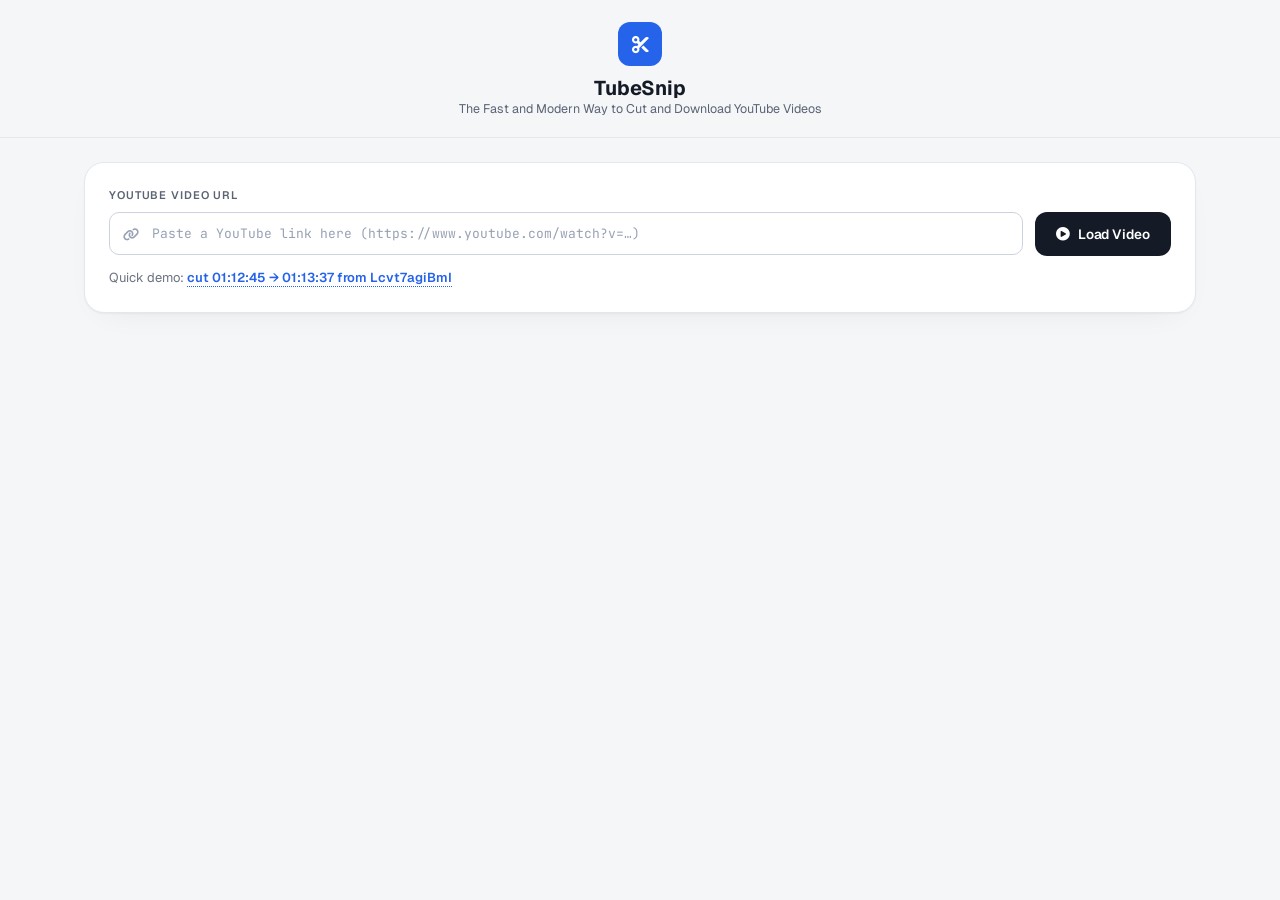
<file: src/tubesnip/static/index.html>
<!DOCTYPE html>
<html lang="en">
<head>
  <meta charset="UTF-8">
  <meta name="viewport" content="width=device-width, initial-scale=1.0">
  <meta name="description" content="Cut and trim YouTube videos server-side: paste a link, pick a segment, choose resolution, download the result.">
  <title>TubeSnip</title>

  <!-- Geist (UI) & JetBrains Mono (data/time) -->
  <link rel="stylesheet" href="https://fonts.googleapis.com/css2?family=Geist:wght@400;500;600;700&family=JetBrains+Mono:wght@400;500;600;700&display=swap">
  <!-- Font Awesome (icons, also used by app.js) -->
  <link rel="stylesheet" href="https://cdnjs.cloudflare.com/ajax/libs/font-awesome/6.5.1/css/all.min.css">
  <!-- Plyr (YouTube preview player) -->
  <link rel="stylesheet" href="vendor/plyr/plyr.css">

  <link rel="stylesheet" href="style.css">
</head>
<body>

  <!-- Top Navbar -->
  <header class="header">
    <div class="header-container">
      <div class="brand-group">
        <div class="brand-logo" aria-hidden="true">
          <i class="fa-solid fa-scissors"></i>
        </div>
        <div class="brand-text">
          <h1>TubeSnip</h1>
          <p>The Fast and Modern Way to Cut and Download YouTube Videos</p>
        </div>
      </div>
    </div>
  </header>

  <main class="main-container">

    <!-- Section 1: Video URL -->
    <section class="card url-card" aria-label="Enter video URL">
      <label for="url-input" class="input-label">YouTube Video URL</label>
      <div class="url-group">
        <div class="input-wrapper">
          <div class="input-icon" aria-hidden="true">
            <i class="fa-solid fa-link"></i>
          </div>
          <input
            type="url"
            id="url-input"
            placeholder="Paste a YouTube link here (https://www.youtube.com/watch?v=…)"
            class="text-input"
            autocomplete="off"
            spellcheck="false"
          />
        </div>
        <button id="load-btn" class="btn btn-dark">
          <i class="fa-solid fa-circle-play" aria-hidden="true"></i>
          <span>Load Video</span>
        </button>
      </div>
      <p class="demo-hint">
        Quick demo:
        <a href="#" id="demo-link">cut 01:12:45 → 01:13:37 from Lcvt7agiBmI</a>
      </p>
      <p id="error-msg" class="error hidden" role="alert"></p>
    </section>

    <!-- Loading skeleton: shown while /api/info fetches (replaces stale content) -->
    <section id="loading-card" class="card studio-card hidden" aria-label="Loading video info">
      <div class="studio-grid">
        <div class="studio-col-left">
          <div class="section-header"><div class="shimmer shimmer-h-sm"></div></div>
          <div class="shimmer shimmer-video"></div>
          <div class="shimmer shimmer-h-sm"></div>
          <div class="shimmer shimmer-slider"></div>
          <div class="shimmer shimmer-slider"></div>
        </div>
        <div class="studio-col-right">
          <div class="params-block">
            <div class="shimmer shimmer-h-sm"></div>
            <div class="shimmer shimmer-btn"></div>
            <div class="shimmer shimmer-btn"></div>
            <div class="shimmer shimmer-btn"></div>
            <div class="shimmer shimmer-cta"></div>
          </div>
        </div>
      </div>
    </section>

    <!-- Section 2: Studio Editor -->
    <section id="player-section" class="card studio-card hidden" aria-label="Clip editor">
      <div class="studio-grid">

        <!-- Left column: embed preview + time + timeline -->
        <div class="studio-col-left">
          <div class="section-header">
            <div class="section-title">
              <i class="fa-solid fa-display" aria-hidden="true"></i>
              <span>Embedded Stream Preview</span>
            </div>
          </div>

          <div id="no-audio-warn" class="no-audio-warn hidden" role="note">
            <i class="fa-solid fa-triangle-exclamation" aria-hidden="true"></i>
            <span>This video has no audio. The cut result will be video-only (no sound).</span>
          </div>

          <!-- YouTube Embed Frame -->
          <div class="video-frame">
            <div id="player"></div>
          </div>

          <!-- Player meta bar: playhead + Set Start/End -->
          <div class="player-meta">
            <div class="playhead-info">
              <span>Playhead</span>
              <span id="current-playhead-time" class="time-chip">00:00:00.000</span>
            </div>

            <div class="quick-set-btns">
              <button id="btn-set-start" class="btn btn-subtle" disabled>
                <i class="fa-solid fa-arrow-right-to-bracket" aria-hidden="true"></i>
                <span>Set Start</span>
              </button>
              <button id="btn-set-end" class="btn btn-subtle" disabled>
                <i class="fa-solid fa-flag-checkered" aria-hidden="true"></i>
                <span>Set End</span>
              </button>
            </div>
          </div>

          <p id="video-title" class="video-title"></p>

          <!-- Control panel: start/end inputs + timeline -->
          <div class="controls-panel">
            <div class="time-inputs-grid">
              <div class="time-field">
                <label for="start-input">Start Time (HH:MM:SS.mmm)</label>
                <input type="text" id="start-input" value="00:00:00.000" class="time-field-input" inputmode="numeric" spellcheck="false" />
              </div>

              <div class="time-field">
                <label for="end-input">End Time (HH:MM:SS.mmm)</label>
                <input type="text" id="end-input" class="time-field-input" spellcheck="false" />
              </div>
            </div>

            <!-- Timeline Scrubber -->
            <div>
              <div class="scrubber-header">
                <span>Timeline Scrubber</span>
                <span id="slider-range-info" class="scrubber-info">00:00:00.000 → 00:00:00.000</span>
              </div>
              <div class="slider-wrap">
                <div class="slider-bar"><div id="slider-fill" class="slider-fill"></div></div>
                <input type="range" id="start-slider" min="0" max="0" step="1" value="0" class="range-slider-input" aria-label="Clip start">
                <input type="range" id="end-slider" min="0" max="0" step="1" value="0" class="range-slider-input" aria-label="Clip end">
              </div>
              <div class="slider-labels">
                <span id="slider-start-label">00:00:00.000</span>
                <span id="slider-end-label">00:00:00.000</span>
              </div>
            </div>
          </div>
        </div>

        <!-- Right column: resolution + cut mode + execute -->
        <div class="studio-col-right">
          <div class="params-block">
            <div class="section-header">
              <div class="section-title">
                <i class="fa-solid fa-sliders" aria-hidden="true"></i>
                <span>Cut Parameters</span>
              </div>
            </div>

            <!-- Output Resolution -->
            <div>
              <label class="input-label">Choose Output Resolution</label>
              <div class="res-stack" id="res-stack"></div>
            </div>

            <!-- Output Format -->
            <div>
              <label class="input-label">Output Format</label>
              <div class="res-stack" id="fmt-stack">
                <button type="button" class="res-btn active" data-format="mp4">
                  <span class="res-btn-left"><span class="res-dot"></span><span>MP4</span></span>
                  <span class="res-pixel">default</span>
                </button>
                <button type="button" class="res-btn" data-format="mov">
                  <span class="res-btn-left"><span class="res-dot"></span><span>MOV</span></span>
                  <span class="res-pixel">QuickTime</span>
                </button>
                <button type="button" class="res-btn" data-format="webm">
                  <span class="res-btn-left"><span class="res-dot"></span><span>WebM</span></span>
                  <span class="res-pixel">VP9 · Opus</span>
                </button>
              </div>
            </div>

            <!-- Cut Mode (shown directly, only after /api/info succeeds) -->
            <div id="mode-options" class="hidden">
              <label class="input-label">Cut / Trim Method</label>
              <div class="trim-grid" id="trim-method-grid">
                <label class="trim-card active">
                  <input type="radio" name="mode" value="auto" checked>
                  <span class="trim-icon auto" aria-hidden="true"><i class="fa-solid fa-wand-magic-sparkles"></i></span>
                  <span class="trim-title">Auto</span>
                  <span class="trim-desc">System chooses</span>
                </label>

                <label class="trim-card">
                  <input type="radio" name="mode" value="fast">
                  <span class="trim-icon fast" aria-hidden="true"><i class="fa-solid fa-bolt"></i></span>
                  <span class="trim-title">Fast</span>
                  <span class="trim-desc">No re-encode</span>
                </label>

                <label class="trim-card">
                  <input type="radio" name="mode" value="accurate">
                  <span class="trim-icon accurate" aria-hidden="true"><i class="fa-solid fa-bullseye"></i></span>
                  <span class="trim-title">Precise</span>
                  <span class="trim-desc">Full re-encode</span>
                </label>
              </div>
            </div>
          </div>

          <!-- Process Button -->
          <button id="cut-btn" class="btn btn-blue btn-process" disabled>
            <i class="fa-solid fa-scissors" aria-hidden="true"></i>
            <span>Start Trimming Video</span>
          </button>
          <p id="cut-estimate" class="cut-estimate hidden"></p>
        </div>

      </div>
    </section>

    <!-- Section 3: Processing Status & Download -->
    <section id="processing-card" class="card hidden" aria-label="Processing status">
      <div class="process-card-header">
        <div class="process-status-group">
          <div id="process-icon" class="process-icon">
            <i class="fa-solid fa-circle-notch fa-spin" aria-hidden="true"></i>
          </div>
          <div>
            <h3 id="process-title" class="process-title">Processing Video…</h3>
            <p id="process-subtitle" class="process-subtitle" aria-live="polite">Please wait, the server is preparing your video segment.</p>
          </div>
        </div>
        <span id="process-percent" class="process-percent" aria-live="polite">0%</span>
      </div>

      <div id="progress-area" class="hidden">
        <div class="progress-track">
          <div id="progress-fill" class="progress-fill"></div>
        </div>
        <div class="progress-meta">
          <span id="progress-text"></span>
          <span id="progress-stage" class="progress-stage"></span>
        </div>
      </div>

      <!-- Pipeline Steps -->
      <div class="pipeline-list">
        <div class="step-row" id="step-1">
          <div>
            <span class="step-badge">1</span>
            <span>Gathering Info &amp; Extracting Metadata</span>
          </div>
          <span class="step-right">
            <span class="step-time">
              <span class="step-elapsed"></span>
              <span class="step-est"></span>
            </span>
          </span>
        </div>

        <div class="step-row" id="step-2">
          <div>
            <span class="step-badge">2</span>
            <span>Downloading &amp; Cutting Video + Audio</span>
          </div>
          <span class="step-right">
            <span class="step-time">
              <span class="step-elapsed"></span>
              <span class="step-est"></span>
            </span>
          </span>
        </div>

        <div class="step-row" id="step-3">
          <div>
            <span class="step-badge">3</span>
            <span>Precise Re-encode (precise mode only)</span>
          </div>
          <span class="step-right">
            <span class="step-time">
              <span class="step-elapsed"></span>
              <span class="step-est"></span>
            </span>
          </span>
        </div>

        <div class="step-row" id="step-4">
          <div>
            <span class="step-badge">4</span>
            <span>Format Conversion (MOV / WebM)</span>
          </div>
          <span class="step-right">
            <span class="step-time">
              <span class="step-elapsed"></span>
              <span class="step-est"></span>
            </span>
          </span>
        </div>

        <div class="step-row" id="step-5">
          <div>
            <span class="step-badge">5</span>
            <span>Verifying Result</span>
          </div>
          <span class="step-right">
            <span class="step-time">
              <span class="step-elapsed"></span>
              <span class="step-est"></span>
            </span>
          </span>
        </div>
      </div>

      <!-- Result Card -->
      <div id="download-area" class="result-card hidden">
        <div class="result-left">
          <div class="result-icon" aria-hidden="true">
            <i class="fa-solid fa-circle-check"></i>
          </div>
          <div class="result-info">
            <h4>Result File Ready to Download</h4>
            <div class="result-meta">
              <span>Resolution: <strong id="res-result-badge">–</strong></span>
              <span class="dot-sep" aria-hidden="true">•</span>
              <span>Duration: <strong id="dur-result-badge">–</strong></span>
              <span class="dot-sep" aria-hidden="true">•</span>
              <span>Size: <strong id="size-result-badge">–</strong></span>
              <span class="dot-sep" aria-hidden="true">•</span>
              <span>Elapsed: <strong id="time-result-badge">–</strong></span>
            </div>
            <p id="download-meta" class="download-meta"></p>
          </div>
        </div>

        <a id="download-link" class="btn btn-green" href="#" download>
          <i class="fa-solid fa-download" aria-hidden="true"></i>
          <span>Download Trimmed Video</span>
        </a>
      </div>
    </section>

  </main>

  <!-- Job picker dialog (reload / multi-tab) -->
  <div id="job-dialog" class="modal hidden" role="dialog" aria-modal="true" aria-labelledby="job-dialog-title">
    <div class="modal-box">
      <h2 id="job-dialog-title">Cut process found</h2>
      <p id="job-dialog-text"></p>
      <div class="modal-actions">
        <button id="job-follow" class="btn btn-green">Follow this process</button>
        <button id="job-discard" class="btn btn-ghost">Start new</button>
      </div>
    </div>
  </div>

  <script src="vendor/plyr/plyr.min.js"></script>
  <script type="module" src="app.js"></script>
</body>
</html>
</file>
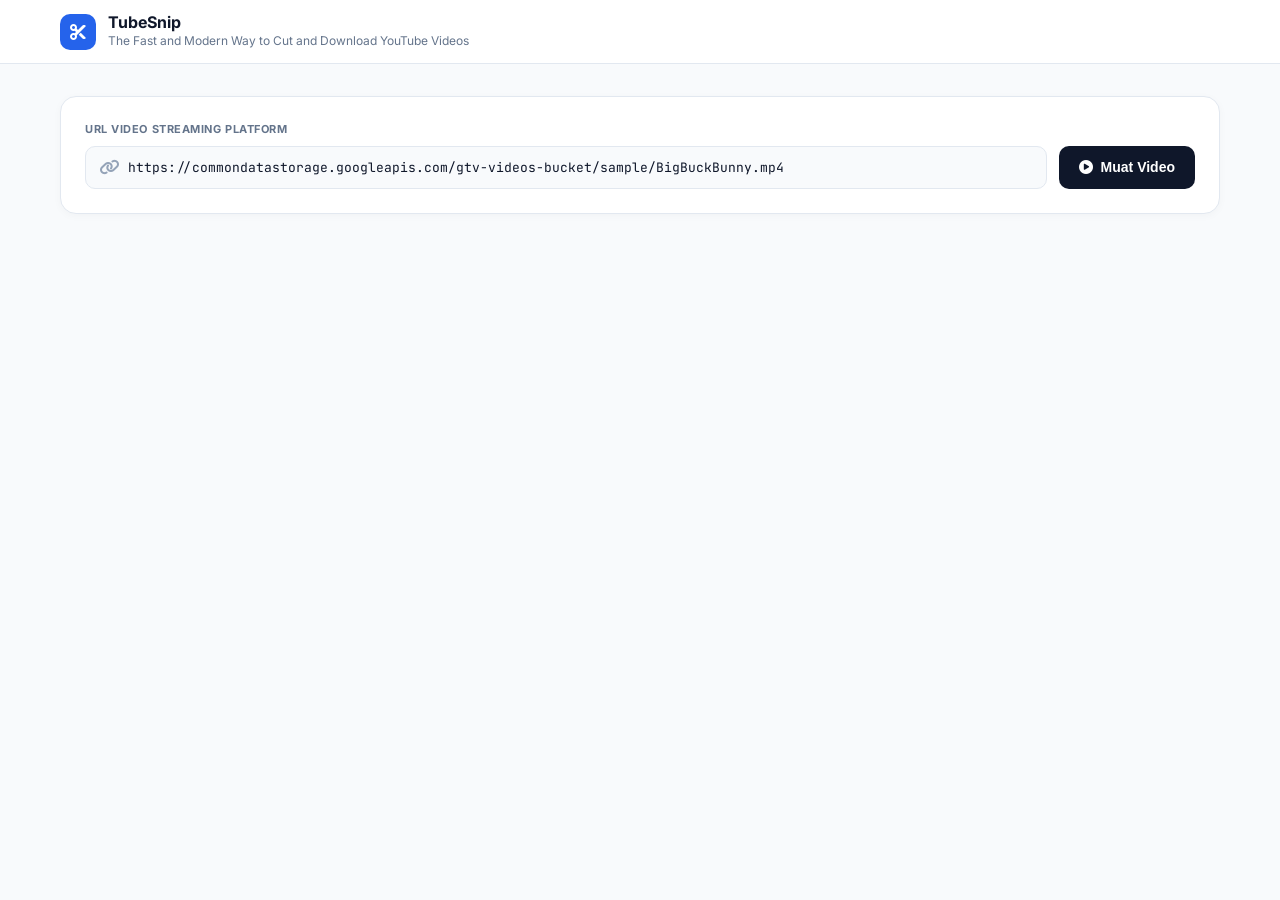
<file: prototype.htm>
<!DOCTYPE html>
<html lang="id">
<head>
  <meta charset="UTF-8">
  <meta name="viewport" content="width=device-width, initial-scale=1.0">
  <title>TubeSnip - The Fast and Modern Way to Cut and Download YouTube Videos</title>
  
  <!-- Inter & JetBrains Mono Fonts -->
  <link rel="stylesheet" href="https://fonts.googleapis.com/css2?family=Inter:wght@300;400;500;600;700&family=JetBrains+Mono:wght@400;500;600;700&display=swap">
  <!-- Font Awesome Webfont -->
  <link rel="stylesheet" href="https://cdnjs.cloudflare.com/ajax/libs/font-awesome/6.5.1/css/all.min.css">

  <style>
    :root {
      --bg-page: #f8fafc;
      --bg-card: #ffffff;
      --bg-input: #f8fafc;
      --bg-secondary: #f1f5f9;
      --border-color: #e2e8f0;
      --border-focus: #3b82f6;
      --text-main: #0f172a;
      --text-muted: #64748b;
      --text-light: #94a3b8;
      --primary-blue: #2563eb;
      --primary-blue-hover: #1d4ed8;
      --primary-blue-light: #eff6ff;
      --success-green: #10b981;
      --success-green-hover: #059669;
      --success-green-light: #f0fdf4;
      --success-green-border: #bbf7d0;
      --font-sans: 'Inter', sans-serif;
      --font-mono: 'JetBrains Mono', monospace;
      --radius-sm: 6px;
      --radius-md: 10px;
      --radius-lg: 16px;
    }

    * {
      box-sizing: border-box;
      margin: 0;
      padding: 0;
    }

    body {
      background-color: var(--bg-page);
      color: var(--text-main);
      font-family: var(--font-sans);
      line-height: 1.5;
      padding-bottom: 48px;
      -webkit-font-smoothing: antialiased;
    }

    .header {
      background-color: var(--bg-card);
      border-bottom: 1px solid var(--border-color);
      position: sticky;
      top: 0;
      z-index: 40;
      height: 64px;
      display: flex;
      align-items: center;
    }

    .header-container {
      max-width: 1200px;
      width: 100%;
      margin: 0 auto;
      padding: 0 20px;
      display: flex;
      align-items: center;
      justify-content: space-between;
    }

    .brand-group {
      display: flex;
      align-items: center;
      gap: 12px;
    }

    .brand-logo {
      width: 36px;
      height: 36px;
      border-radius: var(--radius-md);
      background-color: var(--primary-blue);
      color: #ffffff;
      display: flex;
      align-items: center;
      justify-content: center;
    }

    .brand-text h1 {
      font-size: 16px;
      font-weight: 700;
      color: var(--text-main);
      line-height: 1.2;
    }

    .brand-text p {
      font-size: 12px;
      color: var(--text-muted);
    }

    .main-container {
      max-width: 1200px;
      margin: 32px auto 0;
      padding: 0 20px;
      display: flex;
      flex-direction: column;
      gap: 24px;
    }

    .card {
      background-color: var(--bg-card);
      border: 1px solid var(--border-color);
      border-radius: var(--radius-lg);
      padding: 24px;
      box-shadow: 0 2px 8px rgba(0, 0, 0, 0.03);
    }

    .hidden {
      display: none !important;
    }

    .input-label {
      display: block;
      font-size: 11px;
      font-weight: 700;
      text-transform: uppercase;
      letter-spacing: 0.05em;
      color: var(--text-muted);
      margin-bottom: 8px;
    }

    .url-group {
      display: flex;
      gap: 12px;
      flex-wrap: wrap;
    }

    .input-wrapper {
      position: relative;
      flex: 1;
      min-width: 260px;
    }

    .input-icon {
      position: absolute;
      left: 14px;
      top: 50%;
      transform: translateY(-50%);
      color: var(--text-light);
      display: flex;
      align-items: center;
      pointer-events: none;
    }

    .text-input {
      width: 100%;
      padding: 12px 16px 12px 42px;
      border: 1px solid var(--border-color);
      border-radius: var(--radius-md);
      font-family: var(--font-mono);
      font-size: 13px;
      background-color: var(--bg-input);
      color: var(--text-main);
      transition: all 0.2s ease;
    }

    .text-input:focus {
      outline: none;
      background-color: #ffffff;
      border-color: var(--border-focus);
      box-shadow: 0 0 0 3px rgba(59, 130, 246, 0.15);
    }

    .btn {
      display: inline-flex;
      align-items: center;
      justify-content: center;
      gap: 8px;
      padding: 12px 20px;
      border-radius: var(--radius-md);
      font-size: 14px;
      font-weight: 600;
      border: none;
      cursor: pointer;
      transition: all 0.2s ease;
      text-decoration: none;
      white-space: nowrap;
    }

    .btn-dark {
      background-color: #0f172a;
      color: #ffffff;
    }

    .btn-dark:hover {
      background-color: #1e293b;
    }

    .btn-blue {
      background-color: var(--primary-blue);
      color: #ffffff;
      box-shadow: 0 2px 4px rgba(37, 99, 235, 0.2);
    }

    .btn-blue:hover {
      background-color: var(--primary-blue-hover);
    }

    .btn-green {
      background-color: var(--success-green);
      color: #ffffff;
    }

    .btn-green:hover {
      background-color: var(--success-green-hover);
    }

    .btn-subtle {
      background-color: var(--bg-secondary);
      color: var(--text-main);
      padding: 6px 12px;
      font-size: 12px;
      border-radius: var(--radius-sm);
    }

    .btn-subtle:hover {
      background-color: #e2e8f0;
    }

    .studio-grid {
      display: grid;
      grid-template-columns: 1.2fr 0.8fr;
      gap: 24px;
    }

    @media (max-width: 900px) {
      .studio-grid {
        grid-template-columns: 1fr;
      }
    }

    .studio-col-left {
      display: flex;
      flex-direction: column;
      gap: 16px;
      border-right: 1px solid var(--border-color);
      padding-right: 24px;
    }

    @media (max-width: 900px) {
      .studio-col-left {
        border-right: none;
        padding-right: 0;
        border-bottom: 1px solid var(--border-color);
        padding-bottom: 24px;
      }
    }

    .studio-col-right {
      display: flex;
      flex-direction: column;
      justify-content: space-between;
      gap: 20px;
    }

    .section-header {
      display: flex;
      align-items: center;
      justify-content: space-between;
      border-bottom: 1px solid var(--border-color);
      padding-bottom: 10px;
    }

    .section-title {
      font-size: 14px;
      font-weight: 700;
      color: var(--text-main);
      display: flex;
      align-items: center;
      gap: 8px;
    }

    .duration-badge {
      font-size: 12px;
      font-family: var(--font-mono);
      color: var(--text-muted);
      font-weight: 500;
    }

    .video-frame {
      position: relative;
      aspect-ratio: 16 / 9;
      background-color: #000000;
      border-radius: var(--radius-md);
      overflow: hidden;
    }

    .video-frame video {
      width: 100%;
      height: 100%;
      object-fit: contain;
    }

    .player-meta {
      display: flex;
      align-items: center;
      justify-content: space-between;
      gap: 8px;
      font-size: 12px;
      flex-wrap: wrap;
    }

    .playhead-info {
      display: flex;
      align-items: center;
      gap: 8px;
      color: var(--text-muted);
    }

    .time-chip {
      font-family: var(--font-mono);
      font-weight: 600;
      color: var(--text-main);
      background-color: var(--bg-secondary);
      padding: 3px 8px;
      border-radius: var(--radius-sm);
    }

    .quick-set-btns {
      display: flex;
      gap: 6px;
    }

    .controls-panel {
      background-color: var(--bg-input);
      border: 1px solid var(--border-color);
      border-radius: var(--radius-md);
      padding: 16px;
      display: flex;
      flex-direction: column;
      gap: 16px;
    }

    .time-inputs-grid {
      display: grid;
      grid-template-columns: 1fr 1fr;
      gap: 12px;
    }

    .time-field {
      display: flex;
      flex-direction: column;
      gap: 4px;
    }

    .time-field label {
      font-size: 11px;
      font-weight: 600;
      color: var(--text-muted);
    }

    .time-field-input {
      width: 100%;
      padding: 8px 12px;
      border: 1px solid var(--border-color);
      border-radius: var(--radius-sm);
      font-family: var(--font-mono);
      font-size: 12px;
      background-color: #ffffff;
      color: var(--text-main);
    }

    .time-field-input:focus {
      outline: none;
      border-color: var(--border-focus);
    }

    .scrubber-header {
      display: flex;
      align-items: center;
      justify-content: space-between;
      font-size: 12px;
      color: var(--text-muted);
      margin-bottom: 4px;
    }

    .scrubber-info {
      font-family: var(--font-mono);
      color: var(--primary-blue);
      font-weight: 600;
      font-size: 11px;
    }

    .range-slider-container {
      position: relative;
      height: 32px;
      display: flex;
      align-items: center;
      width: 100%;
    }

    .range-slider-track {
      position: absolute;
      left: 0;
      right: 0;
      height: 6px;
      background-color: var(--border-color);
      border-radius: 9999px;
      z-index: 1;
    }

    .range-slider-fill {
      position: absolute;
      height: 6px;
      background-color: var(--primary-blue);
      border-radius: 9999px;
      z-index: 2;
      pointer-events: none;
    }

    .range-slider-input {
      position: absolute;
      width: 100%;
      height: 6px;
      background: none;
      pointer-events: none;
      -webkit-appearance: none;
      appearance: none;
      z-index: 3;
      margin: 0;
      left: 0;
    }

    .range-slider-input::-webkit-slider-thumb {
      height: 20px;
      width: 20px;
      border-radius: 50%;
      background: #ffffff;
      border: 2px solid var(--primary-blue);
      box-shadow: 0 2px 4px rgba(0,0,0,0.12);
      cursor: pointer;
      pointer-events: auto;
      -webkit-appearance: none;
      transition: transform 0.1s ease;
    }

    .range-slider-input::-webkit-slider-thumb:hover {
      transform: scale(1.15);
      border-color: var(--primary-blue-hover);
    }

    .range-slider-input::-moz-range-thumb {
      height: 20px;
      width: 20px;
      border-radius: 50%;
      background: #ffffff;
      border: 2px solid var(--primary-blue);
      box-shadow: 0 2px 4px rgba(0,0,0,0.12);
      cursor: pointer;
      pointer-events: auto;
      transition: transform 0.1s ease;
    }

    .res-stack {
      display: flex;
      flex-direction: column;
      gap: 8px;
    }

    .res-btn {
      width: 100%;
      padding: 10px 14px;
      border-radius: var(--radius-md);
      border: 1px solid var(--border-color);
      background-color: #ffffff;
      color: var(--text-main);
      font-size: 12px;
      font-weight: 500;
      display: flex;
      align-items: center;
      justify-content: space-between;
      cursor: pointer;
      transition: all 0.2s ease;
    }

    .res-btn:hover {
      border-color: #cbd5e1;
      background-color: var(--bg-input);
    }

    .res-btn.active {
      border-color: var(--primary-blue);
      background-color: var(--primary-blue-light);
      color: var(--primary-blue-hover);
      font-weight: 600;
    }

    .res-btn-left {
      display: flex;
      align-items: center;
      gap: 8px;
    }

    .res-dot {
      width: 8px;
      height: 8px;
      border-radius: 50%;
      background-color: var(--text-light);
      transition: background-color 0.2s ease;
    }

    .res-btn.active .res-dot {
      background-color: var(--primary-blue);
    }

    .res-pixel {
      font-family: var(--font-mono);
      font-size: 11px;
      opacity: 0.75;
    }

    .trim-grid {
      display: grid;
      grid-template-columns: repeat(3, 1fr);
      gap: 8px;
    }

    .trim-card {
      border: 1px solid var(--border-color);
      background-color: #ffffff;
      padding: 10px;
      border-radius: var(--radius-md);
      display: flex;
      flex-direction: column;
      align-items: center;
      text-align: center;
      cursor: pointer;
      transition: all 0.2s ease;
    }

    .trim-card:hover {
      border-color: #cbd5e1;
      background-color: var(--bg-input);
    }

    .trim-card.active {
      border: 2px solid var(--primary-blue);
      background-color: var(--primary-blue-light);
    }

    .trim-card input {
      display: none;
    }

    .trim-title {
      font-size: 12px;
      font-weight: 600;
      color: var(--text-main);
      margin-top: 4px;
    }

    .trim-desc {
      font-size: 10px;
      color: var(--text-muted);
      margin-top: 2px;
    }

    .process-card-header {
      display: flex;
      align-items: center;
      justify-content: space-between;
      border-bottom: 1px solid var(--border-color);
      padding-bottom: 16px;
      margin-bottom: 16px;
    }

    .process-status-group {
      display: flex;
      align-items: center;
      gap: 12px;
    }

    .process-icon {
      width: 40px;
      height: 40px;
      border-radius: var(--radius-md);
      background-color: var(--primary-blue-light);
      color: var(--primary-blue);
      display: flex;
      align-items: center;
      justify-content: center;
      flex-shrink: 0;
    }

    .process-icon.success {
      background-color: var(--success-green-light);
      color: var(--success-green);
    }

    .process-title {
      font-size: 16px;
      font-weight: 700;
      color: var(--text-main);
    }

    .process-subtitle {
      font-size: 12px;
      color: var(--text-muted);
    }

    .process-percent {
      font-size: 20px;
      font-family: var(--font-mono);
      font-weight: 700;
      color: var(--primary-blue);
    }

    .progress-track {
      width: 100%;
      height: 10px;
      background-color: var(--bg-secondary);
      border-radius: 9999px;
      overflow: hidden;
      border: 1px solid var(--border-color);
      margin-bottom: 8px;
    }

    .progress-fill {
      height: 100%;
      background: linear-gradient(90deg, #2563eb, #3b82f6);
      border-radius: 9999px;
      transition: width 0.3s ease;
      width: 0%;
    }

    .progress-meta {
      display: flex;
      justify-content: space-between;
      font-size: 12px;
      color: var(--text-muted);
      font-family: var(--font-mono);
      margin-bottom: 16px;
    }

    .pipeline-list {
      background-color: var(--bg-input);
      border: 1px solid var(--border-color);
      border-radius: var(--radius-md);
      padding: 16px;
      display: flex;
      flex-direction: column;
      gap: 12px;
    }

    .step-row {
      display: flex;
      align-items: center;
      justify-content: space-between;
      font-size: 12px;
      color: var(--text-light);
    }

    .step-row.active {
      color: var(--primary-blue);
      font-weight: 600;
    }

    .step-row.done {
      color: var(--success-green);
      font-weight: 500;
    }

    .step-badge {
      width: 20px;
      height: 20px;
      border-radius: 50%;
      background-color: #e2e8f0;
      color: var(--text-muted);
      display: inline-flex;
      align-items: center;
      justify-content: center;
      font-size: 10px;
      font-weight: 700;
      margin-right: 8px;
    }

    .step-row.active .step-badge {
      background-color: var(--primary-blue);
      color: #ffffff;
    }

    .step-row.done .step-badge {
      background-color: var(--success-green);
      color: #ffffff;
    }

    .step-status-text {
      font-family: var(--font-mono);
      font-weight: 500;
    }

    .result-card {
      background-color: var(--success-green-light);
      border: 1px solid var(--success-green-border);
      border-radius: var(--radius-md);
      padding: 20px;
      display: flex;
      align-items: center;
      justify-content: space-between;
      gap: 16px;
      flex-wrap: wrap;
      margin-top: 16px;
    }

    .result-left {
      display: flex;
      align-items: center;
      gap: 16px;
    }

    .result-icon {
      width: 44px;
      height: 44px;
      border-radius: var(--radius-md);
      background-color: var(--success-green);
      color: #ffffff;
      display: flex;
      align-items: center;
      justify-content: center;
      flex-shrink: 0;
    }

    .result-info h4 {
      font-size: 14px;
      font-weight: 700;
      color: var(--text-main);
    }

    .result-meta {
      display: flex;
      gap: 12px;
      font-size: 12px;
      color: var(--text-muted);
      font-family: var(--font-mono);
      margin-top: 4px;
    }

    .spin {
      animation: spin 1s linear infinite;
    }

    @keyframes spin {
      0% { transform: rotate(0deg); }
      100% { transform: rotate(360deg); }
    }
  </style>
</head>
<body>

  <!-- Top Navbar -->
  <header class="header">
    <div class="header-container">
      <div class="brand-group">
        <div class="brand-logo">
          <i class="fa-solid fa-scissors"></i>
        </div>
        <div class="brand-text">
          <h1>TubeSnip</h1>
          <p>The Fast and Modern Way to Cut and Download YouTube Videos</p>
        </div>
      </div>
    </div>
  </header>

  <main class="main-container">

    <!-- Section 1: URL Input Card -->
    <section class="card">
      <label for="video-url" class="input-label">
        URL Video Streaming Platform
      </label>
      <div class="url-group">
        <div class="input-wrapper">
          <div class="input-icon">
            <i class="fa-solid fa-link"></i>
          </div>
          <input 
            type="url" 
            id="video-url" 
            value="https://commondatastorage.googleapis.com/gtv-videos-bucket/sample/BigBuckBunny.mp4" 
            placeholder="Masukkan URL video stream (contoh: https://stream.platform.id/watch?v=...)"
            class="text-input"
          />
        </div>
        <button id="btn-load-url" class="btn btn-dark">
          <i class="fa-solid fa-circle-play"></i>
          <span>Muat Video</span>
        </button>
      </div>
    </section>

    <!-- Section 2: Studio Editor Card -->
    <div id="editor-wrapper" class="card hidden">
      <div class="studio-grid">
        
        <!-- Left Column: Video Preview, Playhead Info, Start/End Inputs & Timeline Scrubber -->
        <div class="studio-col-left">
          <div class="section-header">
            <div class="section-title">
              <i class="fa-solid fa-display" style="color: var(--primary-blue);"></i>
              <span>Preview Embed Stream</span>
            </div>
          </div>

          <!-- Video Embed Frame -->
          <div class="video-frame">
            <video id="main-video-player" src="" controlsList="nodownload" playsinline></video>
          </div>

          <!-- Player Meta Bar -->
          <div class="player-meta">
            <div class="playhead-info">
              <span>Posisi Jam:</span>
              <span id="current-playhead-time" class="time-chip">00:00:00.000</span>
            </div>
            
            <div class="quick-set-btns">
              <button id="btn-set-start-now" class="btn btn-subtle">
                <i class="fa-solid fa-arrow-right-to-bracket"></i>
                <span>Set Start</span>
              </button>
              <button id="btn-set-end-now" class="btn btn-subtle">
                <i class="fa-solid fa-arrow-left-to-bracket"></i>
                <span>Set End</span>
              </button>
            </div>
          </div>

          <!-- Controls Panel: Start & End Inputs + Dual Range Scrubber -->
          <div class="controls-panel">
            <div class="time-inputs-grid">
              <div class="time-field">
                <label for="input-start-time">Start Time (HH:MM:SS.mmm)</label>
                <input type="text" id="input-start-time" value="00:00:00.000" class="time-field-input" />
              </div>

              <div class="time-field">
                <label for="input-end-time">End Time (HH:MM:SS.mmm)</label>
                <input type="text" id="input-end-time" value="00:01:00.000" class="time-field-input" />
              </div>
            </div>

            <!-- Timeline Scrubber -->
            <div>
              <div class="scrubber-header">
                <span>Timeline Scrubber</span>
                <span id="slider-range-info" class="scrubber-info">00:00:00.000 — 00:01:00.000</span>
              </div>
              <div class="range-slider-container" id="range-slider-container">
                <div class="range-slider-track"></div>
                <div id="slider-fill" class="range-slider-fill"></div>
                <input type="range" id="range-min" min="0" max="60" value="0" step="0.001" class="range-slider-input">
                <input type="range" id="range-max" min="0" max="60" value="60" step="0.001" class="range-slider-input">
              </div>
            </div>
          </div>

        </div>

        <!-- Right Column: Resolution Stack + Trim Method + Process Action -->
        <div class="studio-col-right">
          <div style="display: flex; flex-direction: column; gap: 20px;">
            <div class="section-header">
              <div class="section-title">
                <i class="fa-solid fa-sliders" style="color: var(--primary-blue);"></i>
                <span>Parameter Pemotongan</span>
              </div>
              <span id="duration-preview-text" class="duration-badge">Durasi Clip: 00:01:00.000</span>
            </div>

            <!-- Resolution Stack -->
            <div>
              <label class="input-label" style="margin-bottom: 10px;">Pilih Resolusi Target Output</label>
              <div class="res-stack" id="resolution-options-grid"></div>
            </div>

            <!-- Trim Method Grid -->
            <div>
              <label class="input-label" style="margin-bottom: 10px;">Metode Potong / Trim (Advanced)</label>
              <div class="trim-grid" id="trim-method-grid">
                
                <label class="trim-card active">
                  <input type="radio" name="trim-method" value="auto" checked>
                  <i class="fa-solid fa-wand-magic-sparkles" style="color: var(--primary-blue); font-size: 16px;"></i>
                  <span class="trim-title">Otomatis</span>
                  <span class="trim-desc">Seimbang</span>
                </label>

                <label class="trim-card">
                  <input type="radio" name="trim-method" value="fast">
                  <i class="fa-solid fa-bolt" style="color: #f59e0b; font-size: 16px;"></i>
                  <span class="trim-title">Fast Cut</span>
                  <span class="trim-desc">Keyframe</span>
                </label>

                <label class="trim-card">
                  <input type="radio" name="trim-method" value="best">
                  <i class="fa-solid fa-bullseye" style="color: #10b981; font-size: 16px;"></i>
                  <span class="trim-title">Best</span>
                  <span class="trim-desc">Presisi ms</span>
                </label>

              </div>
            </div>
          </div>

          <!-- Process Button -->
          <button id="btn-start-process" class="btn btn-blue" style="width: 100%; padding: 14px;">
            <i class="fa-solid fa-scissors"></i>
            <span>Mulai Proses Trim Video</span>
          </button>

        </div>

      </div>
    </div>

    <!-- Section 3: Processing & Downloading Status Card -->
    <section id="processing-section" class="card hidden">
      <div class="process-card-header">
        <div class="process-status-group">
          <div id="process-icon-spinner" class="process-icon">
            <i class="fa-solid fa-circle-notch fa-spin"></i>
          </div>
          <div>
            <h3 id="process-title" class="process-title">Memproses Video Stream...</h3>
            <p id="process-subtitle" class="process-subtitle">Harap tunggu, server platform sedang menyiapkan segmen video Anda.</p>
          </div>
        </div>
        <span id="process-percentage" class="process-percent">0%</span>
      </div>

      <!-- Main Progress Bar -->
      <div>
        <div class="progress-track">
          <div id="main-progress-bar" class="progress-fill"></div>
        </div>
        <div class="progress-meta">
          <span id="process-stage-label">Inisialisasi...</span>
          <span id="process-speed-info">-- KB/s</span>
        </div>
      </div>

      <!-- Pipeline Steps Breakdown -->
      <div class="pipeline-list">
        
        <div class="step-row" id="step-1">
          <div>
            <span class="step-badge">1</span>
            <span>Mengumpulkan Informasi & Extract Metadata</span>
          </div>
          <span class="step-status-text">Menunggu...</span>
        </div>

        <div class="step-row" id="step-2">
          <div>
            <span class="step-badge">2</span>
            <span>Downloading Video Track (DASH Segments)</span>
          </div>
          <span class="step-status-text">Menunggu...</span>
        </div>

        <div class="step-row" id="step-3">
          <div>
            <span class="step-badge">3</span>
            <span>Downloading Audio Track (AAC 192kbps)</span>
          </div>
          <span class="step-status-text">Menunggu...</span>
        </div>

        <div class="step-row" id="step-4">
          <div>
            <span class="step-badge">4</span>
            <span>Merging & Frame-Accurate Cutting (FFmpeg)</span>
          </div>
          <span class="step-status-text">Menunggu...</span>
        </div>

      </div>

      <!-- Result Card -->
      <div id="result-download-card" class="result-card hidden">
        <div class="result-left">
          <div class="result-icon">
            <i class="fa-solid fa-circle-check"></i>
          </div>
          <div class="result-info">
            <h4>Hasil File Siap Diunduh</h4>
            <div class="result-meta">
              <span>Resolusi: <strong id="res-result-badge">1080p</strong></span>
              <span>•</span>
              <span>Durasi: <strong id="dur-result-badge">00:01:00.000</strong></span>
              <span>•</span>
              <span>Est. Ukuran: <strong id="size-result-badge">32.4 MB</strong></span>
            </div>
          </div>
        </div>

        <a id="btn-download-final" href="#" download="clipped-video-stream.mp4" class="btn btn-green">
          <i class="fa-solid fa-download"></i>
          <span>Unduh Video Trimmed</span>
        </a>
      </div>

    </section>

  </main>

  <script>
    document.addEventListener('DOMContentLoaded', () => {
      // Resolution Stack Options
      const RESOLUTION_OPTIONS = [
        { label: '144p', res: '256 × 144', bitrate: 0.3 },
        { label: '240p', res: '426 × 240', bitrate: 0.5 },
        { label: '360p', res: '640 × 360', bitrate: 0.9 },
        { label: '480p', res: '854 × 480', bitrate: 1.5 },
        { label: '720p HD', res: '1280 × 720', bitrate: 3.0 },
        { label: '1080p FHD', res: '1920 × 1080', bitrate: 5.5, default: true },
        { label: '1440p 2K', res: '2560 × 1440', bitrate: 10.0 },
        { label: '2160p 4K', res: '3840 × 2160', bitrate: 22.0 }
      ];

      // DOM Elements
      const videoPlayer = document.getElementById('main-video-player');
      const inputUrl = document.getElementById('video-url');
      const btnLoadUrl = document.getElementById('btn-load-url');
      const editorWrapper = document.getElementById('editor-wrapper');
      const inputStartTime = document.getElementById('input-start-time');
      const inputEndTime = document.getElementById('input-end-time');
      const rangeMin = document.getElementById('range-min');
      const rangeMax = document.getElementById('range-max');
      const sliderFill = document.getElementById('slider-fill');
      const sliderRangeInfo = document.getElementById('slider-range-info');
      const currentPlayheadTime = document.getElementById('current-playhead-time');
      const durationPreviewText = document.getElementById('duration-preview-text');
      const btnSetStartNow = document.getElementById('btn-set-start-now');
      const btnSetEndNow = document.getElementById('btn-set-end-now');
      const resGrid = document.getElementById('resolution-options-grid');
      const trimMethodCards = document.querySelectorAll('.trim-card');
      const btnStartProcess = document.getElementById('btn-start-process');
      const processingSection = document.getElementById('processing-section');
      const processIconSpinner = document.getElementById('process-icon-spinner');
      const processTitle = document.getElementById('process-title');
      const processSubtitle = document.getElementById('process-subtitle');
      const mainProgressBar = document.getElementById('main-progress-bar');
      const processPercentage = document.getElementById('process-percentage');
      const processStageLabel = document.getElementById('process-stage-label');
      const processSpeedInfo = document.getElementById('process-speed-info');
      const resultDownloadCard = document.getElementById('result-download-card');
      const btnDownloadFinal = document.getElementById('btn-download-final');

      // State Variables
      let videoDuration = 60;
      let selectedResolution = RESOLUTION_OPTIONS.find(r => r.default) || RESOLUTION_OPTIONS[5];
      let activeTrimMethod = 'auto';

      RESOLUTION_OPTIONS.forEach(item => {
        const button = document.createElement('button');
        button.type = 'button';
        const isDefault = item.default;
        button.className = `res-btn ${isDefault ? 'active' : ''}`;
        button.innerHTML = `
          <div class="res-btn-left">
            <span class="res-dot"></span>
            <span>${item.label}</span>
          </div>
          <span class="res-pixel">${item.res}</span>
        `;

        button.addEventListener('click', () => {
          document.querySelectorAll('.res-btn').forEach(b => b.classList.remove('active'));
          button.classList.add('active');
          selectedResolution = item;
        });

        resGrid.appendChild(button);
      });

      function formatTime(seconds) {
        if (isNaN(seconds) || seconds < 0) seconds = 0;
        const h = Math.floor(seconds / 3600);
        const m = Math.floor((seconds % 3600) / 60);
        const s = Math.floor(seconds % 60);
        const ms = Math.floor((seconds % 1) * 1000);

        return `${String(h).padStart(2, '0')}:${String(m).padStart(2, '0')}:${String(s).padStart(2, '0')}.${String(ms).padStart(3, '0')}`;
      }

      function parseTime(timeStr) {
        if (!timeStr) return null;
        const match = timeStr.trim().match(/^(?:(?:(\d+):)?(\d+):)?(\d+)(?:\.(\d+))?$/);
        if (!match) return null;

        const h = parseInt(match[1] || '0', 10);
        const m = parseInt(match[2] || '0', 10);
        const s = parseInt(match[3] || '0', 10);
        const msStr = (match[4] || '0').padEnd(3, '0').slice(0, 3);
        const ms = parseInt(msStr, 10);

        return (h * 3600) + (m * 60) + s + (ms / 1000);
      }

      function updateSliderUI() {
        let minVal = parseFloat(rangeMin.value);
        let maxVal = parseFloat(rangeMax.value);

        if (minVal >= maxVal) {
          minVal = Math.max(0, maxVal - 0.1);
          rangeMin.value = minVal;
        }

        const sliderMax = parseFloat(rangeMin.max) > 0 ? parseFloat(rangeMin.max) : 60;
        const minPercent = (minVal / sliderMax) * 100;
        const maxPercent = (maxVal / sliderMax) * 100;

        // Offset math for 20px slider thumb alignment
        sliderFill.style.left = `calc(10px + (100% - 20px) * ${minPercent / 100})`;
        sliderFill.style.width = `calc((100% - 20px) * ${(maxPercent - minPercent) / 100})`;

        inputStartTime.value = formatTime(minVal);
        inputEndTime.value = formatTime(maxVal);

        const clipDuration = maxVal - minVal;
        durationPreviewText.textContent = `Durasi Clip: ${formatTime(clipDuration)}`;
        sliderRangeInfo.textContent = `${formatTime(minVal)} — ${formatTime(maxVal)}`;
      }

      const bringMinTop = () => { rangeMin.style.zIndex = '5'; rangeMax.style.zIndex = '4'; };
      const bringMaxTop = () => { rangeMax.style.zIndex = '5'; rangeMin.style.zIndex = '4'; };

      rangeMin.addEventListener('mousedown', bringMinTop);
      rangeMin.addEventListener('touchstart', bringMinTop);
      rangeMax.addEventListener('mousedown', bringMaxTop);
      rangeMax.addEventListener('touchstart', bringMaxTop);

      videoPlayer.addEventListener('loadedmetadata', () => {
        if (videoPlayer.duration && !isNaN(videoPlayer.duration)) {
          videoDuration = videoPlayer.duration;
          rangeMin.max = videoDuration;
          rangeMax.max = videoDuration;
          rangeMin.value = 0;
          rangeMax.value = Math.min(60, videoDuration);
          updateSliderUI();
        }
      });

      videoPlayer.addEventListener('timeupdate', () => {
        currentPlayheadTime.textContent = formatTime(videoPlayer.currentTime);
      });

      rangeMin.addEventListener('input', () => {
        updateSliderUI();
        videoPlayer.currentTime = parseFloat(rangeMin.value);
      });

      rangeMax.addEventListener('input', () => {
        updateSliderUI();
        videoPlayer.currentTime = parseFloat(rangeMax.value);
      });

      window.addEventListener('resize', updateSliderUI);

      inputStartTime.addEventListener('change', () => {
        const parsed = parseTime(inputStartTime.value);
        if (parsed !== null && parsed >= 0 && parsed < parseFloat(rangeMax.value)) {
          rangeMin.value = parsed;
          updateSliderUI();
          videoPlayer.currentTime = parsed;
        } else {
          inputStartTime.value = formatTime(parseFloat(rangeMin.value));
        }
      });

      inputEndTime.addEventListener('change', () => {
        const parsed = parseTime(inputEndTime.value);
        if (parsed !== null && parsed > parseFloat(rangeMin.value) && parsed <= videoDuration) {
          rangeMax.value = parsed;
          updateSliderUI();
          videoPlayer.currentTime = parsed;
        } else {
          inputEndTime.value = formatTime(parseFloat(rangeMax.value));
        }
      });

      btnSetStartNow.addEventListener('click', () => {
        const now = videoPlayer.currentTime;
        if (now < parseFloat(rangeMax.value)) {
          rangeMin.value = now;
          updateSliderUI();
        }
      });

      btnSetEndNow.addEventListener('click', () => {
        const now = videoPlayer.currentTime;
        if (now > parseFloat(rangeMin.value)) {
          rangeMax.value = now;
          updateSliderUI();
        }
      });

      btnLoadUrl.addEventListener('click', () => {
        const url = inputUrl.value.trim();
        if (url) {
          videoPlayer.src = url;
          videoPlayer.load();
          editorWrapper.classList.remove('hidden');
          editorWrapper.scrollIntoView({ behavior: 'smooth', block: 'start' });
          setTimeout(updateSliderUI, 50);
        }
      });

      trimMethodCards.forEach(card => {
        card.addEventListener('click', () => {
          trimMethodCards.forEach(c => c.classList.remove('active'));
          card.classList.add('active');
          const radio = card.querySelector('input[type="radio"]');
          if (radio) {
            radio.checked = true;
            activeTrimMethod = radio.value;
          }
        });
      });

      btnStartProcess.addEventListener('click', () => {
        const startTime = parseFloat(rangeMin.value);
        const endTime = parseFloat(rangeMax.value);
        const duration = endTime - startTime;

        if (duration <= 0) return;

        processTitle.textContent = "Memproses Video Stream...";
        processSubtitle.textContent = "Harap tunggu, server platform sedang menyiapkan segmen video Anda.";
        processIconSpinner.className = "process-icon";
        processIconSpinner.innerHTML = `<i class="fa-solid fa-circle-notch fa-spin"></i>`;

        processingSection.classList.remove('hidden');
        resultDownloadCard.classList.add('hidden');
        processingSection.scrollIntoView({ behavior: 'smooth', block: 'start' });

        const steps = ['step-1', 'step-2', 'step-3', 'step-4'];
        steps.forEach(id => {
          const el = document.getElementById(id);
          el.className = 'step-row';
          el.querySelector('.step-status-text').textContent = 'Menunggu...';
        });

        mainProgressBar.style.width = '0%';
        processPercentage.textContent = '0%';

        let currentProgress = 0;

        function updateStepStatus(stepId, state, statusText) {
          const el = document.getElementById(stepId);
          const statusSpan = el.querySelector('.step-status-text');

          el.classList.remove('active', 'done');
          if (state === 'active') {
            el.classList.add('active');
            statusSpan.textContent = statusText || 'Memproses...';
          } else if (state === 'done') {
            el.classList.add('done');
            statusSpan.textContent = 'Selesai ✓';
          }
        }

        updateStepStatus('step-1', 'active', 'Mengkstrak manifest DASH...');
        processStageLabel.textContent = 'Stage 1/4: Mengambil Stream Index';
        processSpeedInfo.textContent = '12.4 MB/s';

        let interval = setInterval(() => {
          currentProgress += 2.5;
          mainProgressBar.style.width = `${currentProgress}%`;
          processPercentage.textContent = `${Math.min(100, Math.floor(currentProgress))}%`;

          if (currentProgress >= 20 && currentProgress < 22) {
            updateStepStatus('step-1', 'done');
            updateStepStatus('step-2', 'active', `Downloading DASH Video (${selectedResolution.label})...`);
            processStageLabel.textContent = `Stage 2/4: Unduh Segmen Video (${selectedResolution.label})`;
            processSpeedInfo.textContent = '48.2 MB/s';
          }

          if (currentProgress >= 60 && currentProgress < 62) {
            updateStepStatus('step-2', 'done');
            updateStepStatus('step-3', 'active', 'Downloading Audio Stream...');
            processStageLabel.textContent = 'Stage 3/4: Unduh Segmen Audio (AAC)';
            processSpeedInfo.textContent = '8.1 MB/s';
          }

          if (currentProgress >= 80 && currentProgress < 82) {
            updateStepStatus('step-3', 'done');
            updateStepStatus('step-4', 'active', `FFmpeg Muxing (${activeTrimMethod.toUpperCase()})...`);
            processStageLabel.textContent = 'Stage 4/4: Penggabungan & Pemotongan Presisi';
            processSpeedInfo.textContent = 'Memproses...';
          }

          if (currentProgress >= 100) {
            clearInterval(interval);
            updateStepStatus('step-4', 'done');
            processStageLabel.textContent = 'Proses Pemotongan Selesai';
            processSpeedInfo.textContent = 'Complete';

            processTitle.textContent = "Proses Potong Selesai!";
            processSubtitle.textContent = "Segmen video Anda telah berhasil diproses dan siap diunduh.";
            processIconSpinner.className = "process-icon success";
            processIconSpinner.innerHTML = `<i class="fa-solid fa-circle-check"></i>`;

            const calculatedSizeMB = ((duration * selectedResolution.bitrate) / 8).toFixed(1);

            document.getElementById('res-result-badge').textContent = `${selectedResolution.label} (${selectedResolution.res})`;
            document.getElementById('dur-result-badge').textContent = formatTime(duration);
            document.getElementById('size-result-badge').textContent = `${calculatedSizeMB} MB`;

            btnDownloadFinal.href = videoPlayer.src;
            btnDownloadFinal.download = `stream-clip-${selectedResolution.label.replace(' ', '_')}-${formatTime(duration)}.mp4`;

            resultDownloadCard.classList.remove('hidden');
          }
        }, 70);
      });
    });
  </script>
</body>
</html>
</file>
<file: src/tubesnip/static/vendor/plyr/plyr.css>
@charset "UTF-8";@keyframes plyr-progress{to{background-position:25px 0;background-position:var(--plyr-progress-loading-size,25px) 0}}@keyframes plyr-popup{0%{opacity:.5;transform:translateY(10px)}to{opacity:1;transform:translateY(0)}}@keyframes plyr-fade-in{0%{opacity:0}to{opacity:1}}.plyr{-moz-osx-font-smoothing:grayscale;-webkit-font-smoothing:antialiased;align-items:center;direction:ltr;display:flex;flex-direction:column;font-family:inherit;font-family:var(--plyr-font-family,inherit);font-variant-numeric:tabular-nums;font-weight:400;font-weight:var(--plyr-font-weight-regular,400);line-height:1.7;line-height:var(--plyr-line-height,1.7);max-width:100%;min-width:200px;position:relative;text-shadow:none;transition:box-shadow .3s ease;z-index:0}.plyr audio,.plyr iframe,.plyr video{display:block;height:100%;width:100%}.plyr button{font:inherit;line-height:inherit;width:auto}.plyr:focus{outline:0}.plyr--full-ui{box-sizing:border-box}.plyr--full-ui *,.plyr--full-ui :after,.plyr--full-ui :before{box-sizing:inherit}.plyr--full-ui a,.plyr--full-ui button,.plyr--full-ui input,.plyr--full-ui label{touch-action:manipulation}.plyr__badge{background:#4a5464;background:var(--plyr-badge-background,#4a5464);border-radius:2px;border-radius:var(--plyr-badge-border-radius,2px);color:#fff;color:var(--plyr-badge-text-color,#fff);font-size:9px;font-size:var(--plyr-font-size-badge,9px);line-height:1;padding:3px 4px}.plyr--full-ui ::-webkit-media-text-track-container{display:none}.plyr__captions{animation:plyr-fade-in .3s ease;bottom:0;display:none;font-size:13px;font-size:var(--plyr-font-size-small,13px);left:0;padding:10px;padding:var(--plyr-control-spacing,10px);position:absolute;text-align:center;transition:transform .4s ease-in-out;width:100%}.plyr__captions span:empty{display:none}@media (min-width:480px){.plyr__captions{font-size:15px;font-size:var(--plyr-font-size-base,15px);padding:20px;padding:calc(var(--plyr-control-spacing, 10px)*2)}}@media (min-width:768px){.plyr__captions{font-size:18px;font-size:var(--plyr-font-size-large,18px)}}.plyr--captions-active .plyr__captions{display:block}.plyr:not(.plyr--hide-controls) .plyr__controls:not(:empty)~.plyr__captions{transform:translateY(-40px);transform:translateY(calc(var(--plyr-control-spacing, 10px)*-4))}.plyr__caption{background:#000c;background:var(--plyr-captions-background,#000c);border-radius:4px;-webkit-box-decoration-break:clone;box-decoration-break:clone;color:#fff;color:var(--plyr-captions-text-color,#fff);line-height:185%;padding:.2em .5em;white-space:pre-wrap}.plyr__caption div{display:inline}.plyr__control{background:#0000;border:0;border-radius:4px;border-radius:var(--plyr-control-radius,4px);color:inherit;cursor:pointer;flex-shrink:0;overflow:visible;padding:7px;padding:calc(var(--plyr-control-spacing, 10px)*.7);position:relative;transition:all .1s ease-in-out}.plyr__control svg{display:block;fill:currentColor;height:18px;height:var(--plyr-control-icon-size,18px);pointer-events:none;width:18px;width:var(--plyr-control-icon-size,18px)}.plyr__control:focus{outline:0}.plyr__control:focus-visible{outline:2px dashed #00b2ff;outline:2px dashed var(--plyr-focus-visible-color,var(--plyr-color-main,var(--plyr-color-main,#00b2ff)));outline-offset:2px}a.plyr__control{text-decoration:none}.plyr__control.plyr__control--pressed .icon--not-pressed,.plyr__control.plyr__control--pressed .label--not-pressed,.plyr__control:not(.plyr__control--pressed) .icon--pressed,.plyr__control:not(.plyr__control--pressed) .label--pressed,a.plyr__control:after,a.plyr__control:before{display:none}.plyr--full-ui ::-webkit-media-controls{display:none}.plyr__controls{align-items:center;display:flex;justify-content:flex-end;text-align:center}.plyr__controls .plyr__progress__container{flex:1;min-width:0}.plyr__controls .plyr__controls__item{margin-left:2.5px;margin-left:calc(var(--plyr-control-spacing, 10px)/4)}.plyr__controls .plyr__controls__item:first-child{margin-left:0;margin-right:auto}.plyr__controls .plyr__controls__item.plyr__progress__container{padding-left:2.5px;padding-left:calc(var(--plyr-control-spacing, 10px)/4)}.plyr__controls .plyr__controls__item.plyr__time{padding:0 5px;padding:0 calc(var(--plyr-control-spacing, 10px)/2)}.plyr__controls .plyr__controls__item.plyr__progress__container:first-child,.plyr__controls .plyr__controls__item.plyr__time+.plyr__time,.plyr__controls .plyr__controls__item.plyr__time:first-child{padding-left:0}.plyr [data-plyr=airplay],.plyr [data-plyr=captions],.plyr [data-plyr=fullscreen],.plyr [data-plyr=pip],.plyr__controls:empty{display:none}.plyr--airplay-supported [data-plyr=airplay],.plyr--captions-enabled [data-plyr=captions],.plyr--fullscreen-enabled [data-plyr=fullscreen],.plyr--pip-supported [data-plyr=pip]{display:inline-block}.plyr__menu{display:flex;position:relative}.plyr__menu .plyr__control svg{transition:transform .3s ease}.plyr__menu .plyr__control[aria-expanded=true] svg{transform:rotate(90deg)}.plyr__menu .plyr__control[aria-expanded=true] .plyr__tooltip{display:none}.plyr__menu__container{animation:plyr-popup .2s ease;background:#ffffffe6;background:var(--plyr-menu-background,#ffffffe6);border-radius:8px;border-radius:var(--plyr-menu-radius,8px);bottom:100%;box-shadow:0 1px 2px #00000026;box-shadow:var(--plyr-menu-shadow,0 1px 2px #00000026);color:#4a5464;color:var(--plyr-menu-color,#4a5464);font-size:15px;font-size:var(--plyr-font-size-base,15px);margin-bottom:10px;position:absolute;right:-3px;text-align:left;white-space:nowrap;z-index:3}.plyr__menu__container>div{overflow:hidden;transition:height .35s cubic-bezier(.4,0,.2,1),width .35s cubic-bezier(.4,0,.2,1)}.plyr__menu__container:after{border:4px solid #0000;border-top-color:#ffffffe6;border:var(--plyr-menu-arrow-size,4px) solid #0000;border-top-color:var(--plyr-menu-background,#ffffffe6);content:"";height:0;position:absolute;right:14px;right:calc(var(--plyr-control-icon-size, 18px)/2 + var(--plyr-control-spacing, 10px)*.7 - var(--plyr-menu-arrow-size, 4px)/2);top:100%;width:0}.plyr__menu__container [role=menu]{padding:7px;padding:calc(var(--plyr-control-spacing, 10px)*.7)}.plyr__menu__container [role=menuitem],.plyr__menu__container [role=menuitemradio]{margin-top:2px}.plyr__menu__container [role=menuitem]:first-child,.plyr__menu__container [role=menuitemradio]:first-child{margin-top:0}.plyr__menu__container .plyr__control{align-items:center;color:#4a5464;color:var(--plyr-menu-color,#4a5464);display:flex;font-size:13px;font-size:var(--plyr-font-size-menu,var(--plyr-font-size-small,13px));padding:4.66667px 10.5px;padding:calc(var(--plyr-control-spacing, 10px)*.7/1.5) calc(var(--plyr-control-spacing, 10px)*.7*1.5);-webkit-user-select:none;user-select:none;width:100%}.plyr__menu__container .plyr__control>span{align-items:inherit;display:flex;width:100%}.plyr__menu__container .plyr__control:after{border:4px solid #0000;border:var(--plyr-menu-item-arrow-size,4px) solid #0000;content:"";position:absolute;top:50%;transform:translateY(-50%)}.plyr__menu__container .plyr__control--forward{padding-right:28px;padding-right:calc(var(--plyr-control-spacing, 10px)*.7*4)}.plyr__menu__container .plyr__control--forward:after{border-left-color:#728197;border-left-color:var(--plyr-menu-arrow-color,#728197);right:6.5px;right:calc(var(--plyr-control-spacing, 10px)*.7*1.5 - var(--plyr-menu-item-arrow-size, 4px))}.plyr__menu__container .plyr__control--forward:focus-visible:after,.plyr__menu__container .plyr__control--forward:hover:after{border-left-color:initial}.plyr__menu__container .plyr__control--back{font-weight:400;font-weight:var(--plyr-font-weight-regular,400);margin:7px;margin:calc(var(--plyr-control-spacing, 10px)*.7);margin-bottom:3.5px;margin-bottom:calc(var(--plyr-control-spacing, 10px)*.7/2);padding-left:28px;padding-left:calc(var(--plyr-control-spacing, 10px)*.7*4);position:relative;width:calc(100% - 14px);width:calc(100% - var(--plyr-control-spacing, 10px)*.7*2)}.plyr__menu__container .plyr__control--back:after{border-right-color:#728197;border-right-color:var(--plyr-menu-arrow-color,#728197);left:6.5px;left:calc(var(--plyr-control-spacing, 10px)*.7*1.5 - var(--plyr-menu-item-arrow-size, 4px))}.plyr__menu__container .plyr__control--back:before{background:#dcdfe5;background:var(--plyr-menu-back-border-color,#dcdfe5);box-shadow:0 1px 0 #fff;box-shadow:0 1px 0 var(--plyr-menu-back-border-shadow-color,#fff);content:"";height:1px;left:0;margin-top:3.5px;margin-top:calc(var(--plyr-control-spacing, 10px)*.7/2);overflow:hidden;position:absolute;right:0;top:100%}.plyr__menu__container .plyr__control--back:focus-visible:after,.plyr__menu__container .plyr__control--back:hover:after{border-right-color:initial}.plyr__menu__container .plyr__control[role=menuitemradio]{padding-left:7px;padding-left:calc(var(--plyr-control-spacing, 10px)*.7)}.plyr__menu__container .plyr__control[role=menuitemradio]:after,.plyr__menu__container .plyr__control[role=menuitemradio]:before{border-radius:100%}.plyr__menu__container .plyr__control[role=menuitemradio]:before{background:#0000001a;content:"";display:block;flex-shrink:0;height:16px;margin-right:10px;margin-right:var(--plyr-control-spacing,10px);transition:all .3s ease;width:16px}.plyr__menu__container .plyr__control[role=menuitemradio]:after{background:#fff;border:0;height:6px;left:12px;opacity:0;top:50%;transform:translateY(-50%) scale(0);transition:transform .3s ease,opacity .3s ease;width:6px}.plyr__menu__container .plyr__control[role=menuitemradio][aria-checked=true]:before{background:#00b2ff;background:var(--plyr-control-toggle-checked-background,var(--plyr-color-main,var(--plyr-color-main,#00b2ff)))}.plyr__menu__container .plyr__control[role=menuitemradio][aria-checked=true]:after{opacity:1;transform:translateY(-50%) scale(1)}.plyr__menu__container .plyr__control[role=menuitemradio]:focus-visible:before,.plyr__menu__container .plyr__control[role=menuitemradio]:hover:before{background:#23282f1a}.plyr__menu__container .plyr__menu__value{align-items:center;display:flex;margin-left:auto;margin-right:-5px;margin-right:calc(var(--plyr-control-spacing, 10px)*.7*-1 - -2px);overflow:hidden;padding-left:24.5px;padding-left:calc(var(--plyr-control-spacing, 10px)*.7*3.5);pointer-events:none}.plyr--full-ui input[type=range]{appearance:none;background:#0000;border:0;border-radius:26px;border-radius:calc(var(--plyr-range-thumb-height, 13px)*2);color:#00b2ff;color:var(--plyr-range-fill-background,var(--plyr-color-main,var(--plyr-color-main,#00b2ff)));display:block;height:19px;height:calc(var(--plyr-range-thumb-active-shadow-width, 3px)*2 + var(--plyr-range-thumb-height, 13px));margin:0;min-width:0;padding:0;transition:box-shadow .3s ease;width:100%}.plyr--full-ui input[type=range]::-webkit-slider-runnable-track{background:#0000;background-image:linear-gradient(90deg,currentColor 0,#0000 0);background-image:linear-gradient(to right,currentColor var(--value,0),#0000 var(--value,0));border:0;border-radius:2.5px;border-radius:calc(var(--plyr-range-track-height, 5px)/2);height:5px;height:var(--plyr-range-track-height,5px);-webkit-transition:box-shadow .3s ease;transition:box-shadow .3s ease;-webkit-user-select:none;user-select:none}.plyr--full-ui input[type=range]::-webkit-slider-thumb{appearance:none;background:#fff;background:var(--plyr-range-thumb-background,#fff);border:0;border-radius:100%;box-shadow:0 1px 1px #23282f26,0 0 0 1px #23282f33;box-shadow:var(--plyr-range-thumb-shadow,0 1px 1px #23282f26,0 0 0 1px #23282f33);height:13px;height:var(--plyr-range-thumb-height,13px);margin-top:-4px;margin-top:calc((var(--plyr-range-thumb-height, 13px) - var(--plyr-range-track-height, 5px))/2*-1);position:relative;-webkit-transition:all .2s ease;transition:all .2s ease;width:13px;width:var(--plyr-range-thumb-height,13px)}.plyr--full-ui input[type=range]::-moz-range-track{background:#0000;border:0;border-radius:2.5px;border-radius:calc(var(--plyr-range-track-height, 5px)/2);height:5px;height:var(--plyr-range-track-height,5px);-moz-transition:box-shadow .3s ease;transition:box-shadow .3s ease;user-select:none}.plyr--full-ui input[type=range]::-moz-range-thumb{background:#fff;background:var(--plyr-range-thumb-background,#fff);border:0;border-radius:100%;box-shadow:0 1px 1px #23282f26,0 0 0 1px #23282f33;box-shadow:var(--plyr-range-thumb-shadow,0 1px 1px #23282f26,0 0 0 1px #23282f33);height:13px;height:var(--plyr-range-thumb-height,13px);position:relative;-moz-transition:all .2s ease;transition:all .2s ease;width:13px;width:var(--plyr-range-thumb-height,13px)}.plyr--full-ui input[type=range]::-moz-range-progress{background:currentColor;border-radius:2.5px;border-radius:calc(var(--plyr-range-track-height, 5px)/2);height:5px;height:var(--plyr-range-track-height,5px)}.plyr--full-ui input[type=range]::-ms-track{color:#0000}.plyr--full-ui input[type=range]::-ms-fill-upper,.plyr--full-ui input[type=range]::-ms-track{background:#0000;border:0;border-radius:2.5px;border-radius:calc(var(--plyr-range-track-height, 5px)/2);height:5px;height:var(--plyr-range-track-height,5px);-ms-transition:box-shadow .3s ease;transition:box-shadow .3s ease;user-select:none}.plyr--full-ui input[type=range]::-ms-fill-lower{background:#0000;background:currentColor;border:0;border-radius:2.5px;border-radius:calc(var(--plyr-range-track-height, 5px)/2);height:5px;height:var(--plyr-range-track-height,5px);-ms-transition:box-shadow .3s ease;transition:box-shadow .3s ease;user-select:none}.plyr--full-ui input[type=range]::-ms-thumb{background:#fff;background:var(--plyr-range-thumb-background,#fff);border:0;border-radius:100%;box-shadow:0 1px 1px #23282f26,0 0 0 1px #23282f33;box-shadow:var(--plyr-range-thumb-shadow,0 1px 1px #23282f26,0 0 0 1px #23282f33);height:13px;height:var(--plyr-range-thumb-height,13px);margin-top:0;position:relative;-ms-transition:all .2s ease;transition:all .2s ease;width:13px;width:var(--plyr-range-thumb-height,13px)}.plyr--full-ui input[type=range]::-ms-tooltip{display:none}.plyr--full-ui input[type=range]::-moz-focus-outer{border:0}.plyr--full-ui input[type=range]:focus{outline:0}.plyr--full-ui input[type=range]:focus-visible::-webkit-slider-runnable-track{outline:2px dashed #00b2ff;outline:2px dashed var(--plyr-focus-visible-color,var(--plyr-color-main,var(--plyr-color-main,#00b2ff)));outline-offset:2px}.plyr--full-ui input[type=range]:focus-visible::-moz-range-track{outline:2px dashed #00b2ff;outline:2px dashed var(--plyr-focus-visible-color,var(--plyr-color-main,var(--plyr-color-main,#00b2ff)));outline-offset:2px}.plyr--full-ui input[type=range]:focus-visible::-ms-track{outline:2px dashed #00b2ff;outline:2px dashed var(--plyr-focus-visible-color,var(--plyr-color-main,var(--plyr-color-main,#00b2ff)));outline-offset:2px}.plyr__poster{background-color:#000;background-color:var(--plyr-video-background,var(--plyr-video-background,#000));background-position:50% 50%;background-repeat:no-repeat;background-size:contain;height:100%;left:0;opacity:0;position:absolute;top:0;transition:opacity .2s ease;width:100%;z-index:1}.plyr--stopped.plyr__poster-enabled .plyr__poster{opacity:1}.plyr--youtube.plyr--paused.plyr__poster-enabled:not(.plyr--stopped) .plyr__poster{display:none}.plyr__time{font-size:13px;font-size:var(--plyr-font-size-time,var(--plyr-font-size-small,13px))}.plyr__time+.plyr__time:before{content:"⁄";margin-right:10px;margin-right:var(--plyr-control-spacing,10px)}@media (max-width:767px){.plyr__time+.plyr__time{display:none}}.plyr__tooltip{background:#fff;background:var(--plyr-tooltip-background,#fff);border-radius:5px;border-radius:var(--plyr-tooltip-radius,5px);bottom:100%;box-shadow:0 1px 2px #00000026;box-shadow:var(--plyr-tooltip-shadow,0 1px 2px #00000026);color:#4a5464;color:var(--plyr-tooltip-color,#4a5464);font-size:13px;font-size:var(--plyr-font-size-small,13px);font-weight:400;font-weight:var(--plyr-font-weight-regular,400);left:50%;line-height:1.3;margin-bottom:10px;margin-bottom:calc(var(--plyr-control-spacing, 10px)/2*2);opacity:0;padding:5px 7.5px;padding:calc(var(--plyr-control-spacing, 10px)/2) calc(var(--plyr-control-spacing, 10px)/2*1.5);pointer-events:none;position:absolute;transform:translate(-50%,10px) scale(.8);transform-origin:50% 100%;transition:transform .2s ease .1s,opacity .2s ease .1s;white-space:nowrap;z-index:2}.plyr__tooltip:before{border-left:4px solid #0000;border-left:var(--plyr-tooltip-arrow-size,4px) solid #0000;border-right:4px solid #0000;border-right:var(--plyr-tooltip-arrow-size,4px) solid #0000;border-top:4px solid #fff;border-top:var(--plyr-tooltip-arrow-size,4px) solid var(--plyr-tooltip-background,#fff);bottom:-4px;bottom:calc(var(--plyr-tooltip-arrow-size, 4px)*-1);content:"";height:0;left:50%;position:absolute;transform:translateX(-50%);width:0;z-index:2}.plyr .plyr__control:focus-visible .plyr__tooltip,.plyr .plyr__control:hover .plyr__tooltip,.plyr__tooltip--visible{opacity:1;transform:translate(-50%) scale(1)}.plyr .plyr__control:hover .plyr__tooltip{z-index:3}.plyr__controls>.plyr__control:first-child .plyr__tooltip,.plyr__controls>.plyr__control:first-child+.plyr__control .plyr__tooltip{left:0;transform:translateY(10px) scale(.8);transform-origin:0 100%}.plyr__controls>.plyr__control:first-child .plyr__tooltip:before,.plyr__controls>.plyr__control:first-child+.plyr__control .plyr__tooltip:before{left:16px;left:calc(var(--plyr-control-icon-size, 18px)/2 + var(--plyr-control-spacing, 10px)*.7)}.plyr__controls>.plyr__control:last-child .plyr__tooltip{left:auto;right:0;transform:translateY(10px) scale(.8);transform-origin:100% 100%}.plyr__controls>.plyr__control:last-child .plyr__tooltip:before{left:auto;right:16px;right:calc(var(--plyr-control-icon-size, 18px)/2 + var(--plyr-control-spacing, 10px)*.7);transform:translateX(50%)}.plyr__controls>.plyr__control:first-child .plyr__tooltip--visible,.plyr__controls>.plyr__control:first-child+.plyr__control .plyr__tooltip--visible,.plyr__controls>.plyr__control:first-child+.plyr__control:focus-visible .plyr__tooltip,.plyr__controls>.plyr__control:first-child+.plyr__control:hover .plyr__tooltip,.plyr__controls>.plyr__control:first-child:focus-visible .plyr__tooltip,.plyr__controls>.plyr__control:first-child:hover .plyr__tooltip,.plyr__controls>.plyr__control:last-child .plyr__tooltip--visible,.plyr__controls>.plyr__control:last-child:focus-visible .plyr__tooltip,.plyr__controls>.plyr__control:last-child:hover .plyr__tooltip{transform:translate(0) scale(1)}.plyr__progress{left:6.5px;left:calc(var(--plyr-range-thumb-height, 13px)*.5);margin-right:13px;margin-right:var(--plyr-range-thumb-height,13px);position:relative}.plyr__progress input[type=range],.plyr__progress__buffer{margin-left:-6.5px;margin-left:calc(var(--plyr-range-thumb-height, 13px)*-.5);margin-right:-6.5px;margin-right:calc(var(--plyr-range-thumb-height, 13px)*-.5);width:calc(100% + 13px);width:calc(100% + var(--plyr-range-thumb-height, 13px))}.plyr__progress input[type=range]{position:relative;z-index:2}.plyr__progress .plyr__tooltip{left:0;max-width:120px;overflow-wrap:break-word}.plyr__progress__buffer{-webkit-appearance:none;background:#0000;border:0;border-radius:100px;height:5px;height:var(--plyr-range-track-height,5px);left:0;margin-top:-2.5px;margin-top:calc(var(--plyr-range-track-height, 5px)/2*-1);padding:0;position:absolute;top:50%}.plyr__progress__buffer::-webkit-progress-bar{background:#0000}.plyr__progress__buffer::-webkit-progress-value{background:currentColor;border-radius:100px;min-width:5px;min-width:var(--plyr-range-track-height,5px);-webkit-transition:width .2s ease;transition:width .2s ease}.plyr__progress__buffer::-moz-progress-bar{background:currentColor;border-radius:100px;min-width:5px;min-width:var(--plyr-range-track-height,5px);-moz-transition:width .2s ease;transition:width .2s ease}.plyr__progress__buffer::-ms-fill{border-radius:100px;-ms-transition:width .2s ease;transition:width .2s ease}.plyr--loading .plyr__progress__buffer{animation:plyr-progress 1s linear infinite;background-image:linear-gradient(-45deg,#23282f99 25%,#0000 0,#0000 50%,#23282f99 0,#23282f99 75%,#0000 0,#0000);background-image:linear-gradient(-45deg,var(--plyr-progress-loading-background,#23282f99) 25%,#0000 25%,#0000 50%,var(--plyr-progress-loading-background,#23282f99) 50%,var(--plyr-progress-loading-background,#23282f99) 75%,#0000 75%,#0000);background-repeat:repeat-x;background-size:25px 25px;background-size:var(--plyr-progress-loading-size,25px) var(--plyr-progress-loading-size,25px);color:#0000}.plyr--video.plyr--loading .plyr__progress__buffer{background-color:#ffffff40;background-color:var(--plyr-video-progress-buffered-background,#ffffff40)}.plyr--audio.plyr--loading .plyr__progress__buffer{background-color:#c1c8d199;background-color:var(--plyr-audio-progress-buffered-background,#c1c8d199)}.plyr__progress__marker{background-color:#fff;background-color:var(--plyr-progress-marker-background,#fff);border-radius:1px;height:5px;height:var(--plyr-range-track-height,5px);position:absolute;top:50%;transform:translate(-50%,-50%);width:3px;width:var(--plyr-progress-marker-width,3px);z-index:3}.plyr__volume{align-items:center;display:flex;position:relative}.plyr__volume input[type=range]{margin-left:5px;margin-left:calc(var(--plyr-control-spacing, 10px)/2);margin-right:5px;margin-right:calc(var(--plyr-control-spacing, 10px)/2);max-width:90px;min-width:60px;position:relative;z-index:2}.plyr--audio{display:block}.plyr--audio .plyr__controls{background:#fff;background:var(--plyr-audio-controls-background,#fff);border-radius:inherit;color:#4a5464;color:var(--plyr-audio-control-color,#4a5464);padding:10px;padding:var(--plyr-control-spacing,10px)}.plyr--audio .plyr__control:focus-visible,.plyr--audio .plyr__control:hover,.plyr--audio .plyr__control[aria-expanded=true]{background:#00b2ff;background:var(--plyr-audio-control-background-hover,var(--plyr-color-main,var(--plyr-color-main,#00b2ff)));color:#fff;color:var(--plyr-audio-control-color-hover,#fff)}.plyr--full-ui.plyr--audio input[type=range]::-webkit-slider-runnable-track{background-color:#c1c8d199;background-color:var(--plyr-audio-range-track-background,var(--plyr-audio-progress-buffered-background,#c1c8d199))}.plyr--full-ui.plyr--audio input[type=range]::-moz-range-track{background-color:#c1c8d199;background-color:var(--plyr-audio-range-track-background,var(--plyr-audio-progress-buffered-background,#c1c8d199))}.plyr--full-ui.plyr--audio input[type=range]::-ms-track{background-color:#c1c8d199;background-color:var(--plyr-audio-range-track-background,var(--plyr-audio-progress-buffered-background,#c1c8d199))}.plyr--full-ui.plyr--audio input[type=range]:active::-webkit-slider-thumb{box-shadow:0 1px 1px #23282f26,0 0 0 1px #23282f33,0 0 0 3px #23282f1a;box-shadow:var(--plyr-range-thumb-shadow,0 1px 1px #23282f26,0 0 0 1px #23282f33),0 0 0 var(--plyr-range-thumb-active-shadow-width,3px) var(--plyr-audio-range-thumb-active-shadow-color,#23282f1a)}.plyr--full-ui.plyr--audio input[type=range]:active::-moz-range-thumb{box-shadow:0 1px 1px #23282f26,0 0 0 1px #23282f33,0 0 0 3px #23282f1a;box-shadow:var(--plyr-range-thumb-shadow,0 1px 1px #23282f26,0 0 0 1px #23282f33),0 0 0 var(--plyr-range-thumb-active-shadow-width,3px) var(--plyr-audio-range-thumb-active-shadow-color,#23282f1a)}.plyr--full-ui.plyr--audio input[type=range]:active::-ms-thumb{box-shadow:0 1px 1px #23282f26,0 0 0 1px #23282f33,0 0 0 3px #23282f1a;box-shadow:var(--plyr-range-thumb-shadow,0 1px 1px #23282f26,0 0 0 1px #23282f33),0 0 0 var(--plyr-range-thumb-active-shadow-width,3px) var(--plyr-audio-range-thumb-active-shadow-color,#23282f1a)}.plyr--audio .plyr__progress__buffer{color:#c1c8d199;color:var(--plyr-audio-progress-buffered-background,#c1c8d199)}.plyr--video{overflow:hidden}.plyr--video.plyr--menu-open{overflow:visible}.plyr__video-wrapper{background:#000;background:var(--plyr-video-background,var(--plyr-video-background,#000));border-radius:inherit;height:100%;margin:auto;overflow:hidden;position:relative;width:100%}.plyr__video-embed,.plyr__video-wrapper--fixed-ratio{aspect-ratio:16/9}@supports not (aspect-ratio:16/9){.plyr__video-embed,.plyr__video-wrapper--fixed-ratio{height:0;padding-bottom:56.25%;position:relative}}.plyr__video-embed iframe,.plyr__video-wrapper--fixed-ratio video{border:0;height:100%;left:0;position:absolute;top:0;width:100%}.plyr--full-ui .plyr__video-embed>.plyr__video-embed__container{padding-bottom:240%;position:relative;transform:translateY(-38.28125%)}.plyr--video .plyr__controls{background:linear-gradient(#0000,#000000bf);background:var(--plyr-video-controls-background,linear-gradient(#0000,#000000bf));border-bottom-left-radius:inherit;border-bottom-right-radius:inherit;bottom:0;color:#fff;color:var(--plyr-video-control-color,#fff);left:0;padding:5px;padding:calc(var(--plyr-control-spacing, 10px)/2);padding-top:20px;padding-top:calc(var(--plyr-control-spacing, 10px)*2);position:absolute;right:0;transition:opacity .4s ease-in-out,transform .4s ease-in-out;z-index:3}@media (min-width:480px){.plyr--video .plyr__controls{padding:10px;padding:var(--plyr-control-spacing,10px);padding-top:35px;padding-top:calc(var(--plyr-control-spacing, 10px)*3.5)}}.plyr--video.plyr--hide-controls .plyr__controls{opacity:0;pointer-events:none;transform:translateY(100%)}.plyr--video .plyr__control:focus-visible,.plyr--video .plyr__control:hover,.plyr--video .plyr__control[aria-expanded=true]{background:#00b2ff;background:var(--plyr-video-control-background-hover,var(--plyr-color-main,var(--plyr-color-main,#00b2ff)));color:#fff;color:var(--plyr-video-control-color-hover,#fff)}.plyr__control--overlaid{background:#00b2ff;background:var(--plyr-video-control-background-hover,var(--plyr-color-main,var(--plyr-color-main,#00b2ff)));border:0;border-radius:100%;color:#fff;color:var(--plyr-video-control-color,#fff);display:none;left:50%;opacity:.9;padding:15px;padding:calc(var(--plyr-control-spacing, 10px)*1.5);position:absolute;top:50%;transform:translate(-50%,-50%);transition:.3s;z-index:2}.plyr__control--overlaid svg{left:2px;position:relative}.plyr__control--overlaid:focus,.plyr__control--overlaid:hover{opacity:1}.plyr--playing .plyr__control--overlaid{opacity:0;visibility:hidden}.plyr--full-ui.plyr--video .plyr__control--overlaid{display:block}.plyr--full-ui.plyr--video input[type=range]::-webkit-slider-runnable-track{background-color:#ffffff40;background-color:var(--plyr-video-range-track-background,var(--plyr-video-progress-buffered-background,#ffffff40))}.plyr--full-ui.plyr--video input[type=range]::-moz-range-track{background-color:#ffffff40;background-color:var(--plyr-video-range-track-background,var(--plyr-video-progress-buffered-background,#ffffff40))}.plyr--full-ui.plyr--video input[type=range]::-ms-track{background-color:#ffffff40;background-color:var(--plyr-video-range-track-background,var(--plyr-video-progress-buffered-background,#ffffff40))}.plyr--full-ui.plyr--video input[type=range]:active::-webkit-slider-thumb{box-shadow:0 1px 1px #23282f26,0 0 0 1px #23282f33,0 0 0 3px #ffffff80;box-shadow:var(--plyr-range-thumb-shadow,0 1px 1px #23282f26,0 0 0 1px #23282f33),0 0 0 var(--plyr-range-thumb-active-shadow-width,3px) var(--plyr-audio-range-thumb-active-shadow-color,#ffffff80)}.plyr--full-ui.plyr--video input[type=range]:active::-moz-range-thumb{box-shadow:0 1px 1px #23282f26,0 0 0 1px #23282f33,0 0 0 3px #ffffff80;box-shadow:var(--plyr-range-thumb-shadow,0 1px 1px #23282f26,0 0 0 1px #23282f33),0 0 0 var(--plyr-range-thumb-active-shadow-width,3px) var(--plyr-audio-range-thumb-active-shadow-color,#ffffff80)}.plyr--full-ui.plyr--video input[type=range]:active::-ms-thumb{box-shadow:0 1px 1px #23282f26,0 0 0 1px #23282f33,0 0 0 3px #ffffff80;box-shadow:var(--plyr-range-thumb-shadow,0 1px 1px #23282f26,0 0 0 1px #23282f33),0 0 0 var(--plyr-range-thumb-active-shadow-width,3px) var(--plyr-audio-range-thumb-active-shadow-color,#ffffff80)}.plyr--video .plyr__progress__buffer{color:#ffffff40;color:var(--plyr-video-progress-buffered-background,#ffffff40)}.plyr:fullscreen{background:#000;border-radius:0!important;height:100%;margin:0;width:100%}.plyr:fullscreen video{height:100%}.plyr:fullscreen .plyr__control .icon--exit-fullscreen{display:block}.plyr:fullscreen .plyr__control .icon--exit-fullscreen+svg{display:none}.plyr:fullscreen.plyr--hide-controls{cursor:none}@media (min-width:1024px){.plyr:fullscreen .plyr__captions{font-size:21px;font-size:var(--plyr-font-size-xlarge,21px)}}.plyr--fullscreen-fallback{background:#000;border-radius:0!important;height:100%;inset:0;margin:0;position:fixed;width:100%;z-index:10000000}.plyr--fullscreen-fallback video{height:100%}.plyr--fullscreen-fallback .plyr__control .icon--exit-fullscreen{display:block}.plyr--fullscreen-fallback .plyr__control .icon--exit-fullscreen+svg{display:none}.plyr--fullscreen-fallback.plyr--hide-controls{cursor:none}@media (min-width:1024px){.plyr--fullscreen-fallback .plyr__captions{font-size:21px;font-size:var(--plyr-font-size-xlarge,21px)}}.plyr__ads{border-radius:inherit;cursor:pointer;inset:0;overflow:hidden;position:absolute;z-index:-1}.plyr__ads>div,.plyr__ads>div iframe{height:100%;position:absolute;width:100%}.plyr__ads:after{background:#23282f;border-radius:2px;bottom:10px;bottom:var(--plyr-control-spacing,10px);color:#fff;content:attr(data-badge-text);font-size:11px;padding:2px 6px;pointer-events:none;position:absolute;right:10px;right:var(--plyr-control-spacing,10px);z-index:3}.plyr__ads:empty:after{display:none}.plyr__cues{background:currentColor;display:block;height:5px;height:var(--plyr-range-track-height,5px);left:0;opacity:.8;position:absolute;top:50%;transform:translateY(-50%);width:3px;z-index:3}.plyr__preview-thumb{background-color:#fff;background-color:var(--plyr-tooltip-background,#fff);border-radius:8px;border-radius:var(--plyr-menu-radius,8px);bottom:100%;box-shadow:0 1px 2px #00000026;box-shadow:var(--plyr-tooltip-shadow,0 1px 2px #00000026);margin-bottom:10px;margin-bottom:calc(var(--plyr-control-spacing, 10px)/2*2);opacity:0;padding:3px;pointer-events:none;position:absolute;transform:translateY(10px) scale(.8);transform-origin:50% 100%;transition:transform .2s ease .1s,opacity .2s ease .1s;z-index:2}.plyr__preview-thumb--is-shown{opacity:1;transform:translate(0) scale(1)}.plyr__preview-thumb:before{border-left:4px solid #0000;border-left:var(--plyr-tooltip-arrow-size,4px) solid #0000;border-right:4px solid #0000;border-right:var(--plyr-tooltip-arrow-size,4px) solid #0000;border-top:4px solid #fff;border-top:var(--plyr-tooltip-arrow-size,4px) solid var(--plyr-tooltip-background,#fff);bottom:-4px;bottom:calc(var(--plyr-tooltip-arrow-size, 4px)*-1);content:"";height:0;left:calc(50% + var(--preview-arrow-offset));position:absolute;transform:translateX(-50%);width:0;z-index:2}.plyr__preview-thumb__image-container{background:#c1c8d1;border-radius:7px;border-radius:calc(var(--plyr-menu-radius, 8px) - 1px);overflow:hidden;position:relative;z-index:0}.plyr__preview-thumb__image-container img,.plyr__preview-thumb__image-container:after{height:100%;left:0;position:absolute;top:0;width:100%}.plyr__preview-thumb__image-container:after{border-radius:inherit;box-shadow:inset 0 0 0 1px #00000026;content:"";pointer-events:none}.plyr__preview-thumb__image-container img{max-height:none;max-width:none}.plyr__preview-thumb__time-container{background:linear-gradient(#0000,#000000bf);background:var(--plyr-video-controls-background,linear-gradient(#0000,#000000bf));border-bottom-left-radius:7px;border-bottom-left-radius:calc(var(--plyr-menu-radius, 8px) - 1px);border-bottom-right-radius:7px;border-bottom-right-radius:calc(var(--plyr-menu-radius, 8px) - 1px);bottom:0;left:0;line-height:1.1;padding:20px 6px 6px;position:absolute;right:0;z-index:3}.plyr__preview-thumb__time-container span{color:#fff;font-size:13px;font-size:var(--plyr-font-size-time,var(--plyr-font-size-small,13px))}.plyr__preview-scrubbing{filter:blur(1px);height:100%;inset:0;margin:auto;opacity:0;overflow:hidden;pointer-events:none;position:absolute;transition:opacity .3s ease;width:100%;z-index:1}.plyr__preview-scrubbing--is-shown{opacity:1}.plyr__preview-scrubbing img{height:100%;left:0;max-height:none;max-width:none;object-fit:contain;position:absolute;top:0;width:100%}.plyr--no-transition{transition:none!important}.plyr__sr-only{clip:rect(1px,1px,1px,1px);border:0!important;height:1px!important;overflow:hidden;padding:0!important;position:absolute!important;width:1px!important}.plyr [hidden]{display:none!important}
</file>
<file: src/tubesnip/static/style.css>
/* ==========================================================================
   TubeSnip - design system
   Sans: Geist · Mono: JetBrains Mono · One accent (electric blue)
   Radius: input 10px · button 12px · card 20px · full chip
   ========================================================================== */

:root {
  /* palette */
  --bg-page: #f5f6f8;
  --bg-card: #ffffff;
  --bg-soft: #f0f2f5;
  --bg-strong: #e7eaf0;
  --border: #e4e7ec;
  --border-strong: #ccd3de;
  --ink: #141a26;
  --ink-muted: #5a6474;
  --ink-faint: #98a1b3;
  --accent: #2563eb;
  --accent-hover: #1d4ed8;
  --accent-tint: #eff4ff;
  --accent-ring: rgba(37, 99, 235, 0.16);
  --success: #16a34a;
  --success-hover: #15803d;
  --success-tint: #ecfdf5;
  --success-border: #bbf7d0;
  --danger: #dc2626;
  --danger-tint: #fef2f2;
  --danger-border: #fecaca;
  --warn: #b45309;
  --warn-tint: #fffbeb;
  --warn-border: #fde68a;

  /* typography */
  --font-sans: 'Geist', 'Inter', system-ui, -apple-system, 'Segoe UI', Roboto, sans-serif;
  --font-mono: 'JetBrains Mono', ui-monospace, SFMono-Regular, Menlo, Consolas, monospace;

  /* radius */
  --r-xs: 8px;
  --r-sm: 10px;
  --r-md: 14px;
  --r-lg: 20px;
  --r-pill: 999px;

  /* shadows (tinted toward the background, not pure black) */
  --shadow-card: 0 1px 2px rgba(20, 26, 38, 0.04), 0 12px 32px -20px rgba(20, 26, 38, 0.10);
  --shadow-lift: 0 2px 4px rgba(20, 26, 38, 0.05), 0 18px 40px -22px rgba(20, 26, 38, 0.18);
  --shadow-pop: 0 28px 64px -24px rgba(20, 26, 38, 0.28);

  /* motion */
  --ease-out: cubic-bezier(0.16, 1, 0.3, 1);
  --ease-spring: cubic-bezier(0.34, 1.56, 0.64, 1);
  --t-fast: 0.16s;
  --t-med: 0.28s;
}

* { box-sizing: border-box; margin: 0; padding: 0; }

html { scroll-behavior: smooth; }

body {
  background-color: var(--bg-page);
  color: var(--ink);
  font-family: var(--font-sans);
  font-size: 14px;
  line-height: 1.55;
  padding-bottom: 56px;
  -webkit-font-smoothing: antialiased;
  text-rendering: optimizeLegibility;
}

.hidden { display: none !important; }

/* ---------- header / brand ---------- */
.header {
  border-bottom: 1px solid var(--border);
  display: flex;
  align-items: center;
  justify-content: center;
  padding: 22px 24px 20px;
}

.header-container {
  max-width: 1160px;
  width: 100%;
  display: flex;
  justify-content: center;
}

.brand-group {
  display: flex;
  flex-direction: column;
  align-items: center;
  gap: 10px;
  text-align: center;
}

.brand-logo {
  width: 44px;
  height: 44px;
  border-radius: 12px;
  background-color: var(--accent);
  color: #ffffff;
  display: flex;
  align-items: center;
  justify-content: center;
  font-size: 17px;
}

.brand-text h1 {
  font-size: 20px;
  font-weight: 700;
  letter-spacing: -0.01em;
  color: var(--ink);
  line-height: 1.25;
}

.brand-text p {
  font-size: 12.5px;
  color: var(--ink-muted);
  line-height: 1.3;
}

/* ---------- base layout ---------- */
.main-container {
  max-width: 1160px;
  margin: 24px auto 0;
  padding: 0 24px;
  display: flex;
  flex-direction: column;
  gap: 20px;
}

.card {
  background-color: var(--bg-card);
  border: 1px solid var(--border);
  border-radius: var(--r-lg);
  padding: 24px;
  box-shadow: var(--shadow-card);
}

.input-label {
  display: block;
  font-size: 11px;
  font-weight: 600;
  text-transform: uppercase;
  letter-spacing: 0.08em;
  color: var(--ink-muted);
  margin-bottom: 8px;
}

/* ---------- url bar ---------- */
.url-group { display: flex; gap: 12px; flex-wrap: wrap; }

.input-wrapper { position: relative; flex: 1; min-width: 280px; }

.input-icon {
  position: absolute;
  left: 14px;
  top: 50%;
  transform: translateY(-50%);
  color: var(--ink-faint);
  display: flex;
  align-items: center;
  pointer-events: none;
  font-size: 13px;
}

.text-input {
  width: 100%;
  padding: 12px 16px 12px 42px;
  border: 1px solid var(--border-strong);
  border-radius: var(--r-sm);
  font-family: var(--font-mono);
  font-size: 13px;
  background-color: var(--bg-card);
  color: var(--ink);
  transition: border-color var(--t-fast) ease, box-shadow var(--t-fast) ease, background-color var(--t-fast) ease;
}

.text-input::placeholder { color: var(--ink-faint); }

.text-input:hover { border-color: var(--border-strong); }

.text-input:focus {
  outline: none;
  border-color: var(--accent);
  box-shadow: 0 0 0 3px var(--accent-ring);
}

/* ---------- buttons ---------- */
.btn {
  display: inline-flex;
  align-items: center;
  justify-content: center;
  gap: 8px;
  padding: 12px 20px;
  border-radius: 12px;
  font-size: 13.5px;
  font-weight: 600;
  font-family: var(--font-sans);
  letter-spacing: -0.005em;
  border: 1px solid transparent;
  cursor: pointer;
  transition: transform var(--t-fast) var(--ease-out), background-color var(--t-fast) ease,
              box-shadow var(--t-fast) ease, border-color var(--t-fast) ease, opacity var(--t-fast) ease;
  text-decoration: none;
  white-space: nowrap;
  -webkit-tap-highlight-color: transparent;
}

.btn:active:not(:disabled) { transform: scale(0.97); }

.btn:focus-visible { outline: none; box-shadow: 0 0 0 3px var(--accent-ring); }

.btn:disabled { opacity: 0.45; cursor: default; }

.btn-dark { background-color: var(--ink); color: #ffffff; }
.btn-dark:hover:not(:disabled) { background-color: #202938; box-shadow: var(--shadow-lift); }

.btn-blue { background-color: var(--accent); color: #ffffff; }
.btn-blue:hover:not(:disabled) { background-color: var(--accent-hover); }

.btn-green { background-color: var(--success); color: #ffffff; }
.btn-green:hover:not(:disabled) { background-color: var(--success-hover); }

.btn-ghost {
  background-color: var(--bg-card);
  color: var(--ink);
  border-color: var(--border-strong);
}
.btn-ghost:hover { background-color: var(--bg-soft); }

.btn-process { width: 100%; padding: 15px; font-size: 14px; }

.btn-subtle {
  background-color: var(--bg-card);
  color: var(--ink-muted);
  border-color: var(--border-strong);
  padding: 7px 12px;
  font-size: 12px;
  font-weight: 500;
  border-radius: var(--r-xs);
}

.btn-subtle:hover:not(:disabled) { color: var(--ink); background-color: var(--bg-soft); }
.btn-subtle:focus-visible { box-shadow: 0 0 0 3px var(--accent-ring); }

/* ---------- player meta bar (playhead + set start/end) ---------- */
.player-meta {
  display: flex;
  align-items: center;
  justify-content: space-between;
  gap: 8px;
  font-size: 12px;
  flex-wrap: wrap;
}

.playhead-info {
  display: flex;
  align-items: center;
  gap: 8px;
  color: var(--ink-muted);
  font-weight: 500;
}

.time-chip {
  font-family: var(--font-mono);
  font-variant-numeric: tabular-nums;
  font-weight: 600;
  font-size: 12px;
  color: var(--ink);
  background-color: var(--bg-soft);
  border: 1px solid var(--border);
  padding: 3px 10px;
  border-radius: var(--r-pill);
}

.quick-set-btns { display: flex; gap: 6px; }

/* ---------- error ---------- */
.error {
  background: var(--danger-tint);
  border: 1px solid var(--danger-border);
  color: var(--danger);
  padding: 11px 14px;
  border-radius: var(--r-sm);
  margin-top: 14px;
  font-size: 13px;
  line-height: 1.5;
}

/* ---------- demo hint (quick demo link under the URL input) ---------- */
.demo-hint {
  margin-top: 12px;
  font-size: 13px;
  color: var(--text-muted, #6b7280);
}
.demo-hint a {
  color: var(--accent, #2563eb);
  font-weight: 600;
  text-decoration: none;
  border-bottom: 1px dotted currentColor;
}
.demo-hint a:hover { opacity: 0.8; }

/* ---------- cut estimate (live, from user inputs) ---------- */
.cut-estimate {
  margin: auto 0;
  text-align: center;
  font-size: 12.5px;
  color: var(--ink-faint);
  font-family: var(--font-mono);
}

/* ---------- loading skeleton (shimmer while /api/info fetches) ---------- */
.shimmer {
  background: linear-gradient(
    100deg,
    var(--shimmer-a, #e5e7eb) 30%,
    var(--shimmer-b, #f3f4f6) 50%,
    var(--shimmer-a, #e5e7eb) 70%
  );
  background-size: 200% 100%;
  animation: shimmer-move 1.4s infinite linear;
  border-radius: 8px;
}
@keyframes shimmer-move {
  0% { background-position: 200% 0; }
  100% { background-position: -200% 0; }
}
.shimmer-h-sm { width: 45%; height: 16px; }
.shimmer-video { width: 100%; aspect-ratio: 16 / 9; }
.shimmer-slider { width: 100%; height: 38px; }
.shimmer-btn { width: 100%; height: 44px; }
.shimmer-cta { width: 100%; height: 52px; margin-top: 8px; }
.studio-col-left .shimmer + .shimmer { margin-top: 4px; }
.params-block .shimmer + .shimmer { margin-top: 10px; }

/* ---------- studio grid ---------- */
.studio-grid {
  display: grid;
  grid-template-columns: 1.15fr 0.85fr;
  gap: 28px;
}

@media (max-width: 900px) {
  .studio-grid { grid-template-columns: 1fr; }
}

.studio-col-left {
  display: flex;
  flex-direction: column;
  gap: 14px;
  /* prevent min-content (e.g. nowrap title) from widening the grid track */
  min-width: 0;
}

@media (max-width: 900px) {
  .studio-col-left {
    padding-right: 0;
  }
}

.studio-col-right {
  display: flex;
  flex-direction: column;
  justify-content: space-between;
  gap: 20px;
  /* prevent min-content (e.g. nowrap button) from widening the grid track */
  min-width: 0;
}

.params-block { display: flex; flex-direction: column; gap: 22px; }

.section-header {
  display: flex;
  align-items: center;
  justify-content: space-between;
}

.section-title {
  font-size: 13.5px;
  font-weight: 700;
  letter-spacing: -0.005em;
  color: var(--ink);
  display: flex;
  align-items: center;
  gap: 9px;
}

.section-title i {
  color: var(--accent);
  font-size: 13px;
}

/* ---------- preview embed ---------- */
.video-frame {
  position: relative;
  aspect-ratio: 16 / 9;
  background-color: #0d1220;
  border-radius: var(--r-md);
  overflow: hidden;
  border: 1px solid var(--border-strong);
  box-shadow: inset 0 1px 0 rgba(255, 255, 255, 0.04);
}

.video-frame .plyr,
.video-frame .plyr__video-wrapper {
  position: absolute;
  inset: 0;
}

.video-frame .plyr {
  --plyr-color-main: var(--accent);
}

.video-frame iframe {
  width: 100%;
  height: 100%;
  border: 0;
  display: block;
}

.video-title {
  margin: 0 2px;
  font-size: 13.5px;
  font-weight: 500;
  color: var(--ink-muted);
  overflow: hidden;
  text-overflow: ellipsis;
  white-space: nowrap;
}

.no-audio-warn {
  display: flex;
  align-items: flex-start;
  gap: 9px;
  background: var(--warn-tint);
  border: 1px solid var(--warn-border);
  color: var(--warn);
  padding: 10px 13px;
  border-radius: var(--r-sm);
  font-size: 12.5px;
  line-height: 1.45;
}

.no-audio-warn i { margin-top: 2px; font-size: 12px; }

/* ---------- controls panel ---------- */
.controls-panel {
  background-color: var(--bg-soft);
  border-radius: var(--r-md);
  padding: 18px;
  display: flex;
  flex-direction: column;
  gap: 18px;
}

.time-inputs-grid {
  display: grid;
  grid-template-columns: 1fr 1fr;
  gap: 12px;
}

@media (max-width: 480px) {
  .time-inputs-grid { grid-template-columns: 1fr; }
}

.time-field { display: flex; flex-direction: column; gap: 6px; }

.time-field label { font-size: 11px; font-weight: 600; color: var(--ink-muted); }

.time-field-input {
  width: 100%;
  padding: 9px 12px;
  border: 1px solid var(--border-strong);
  border-radius: var(--r-xs);
  font-family: var(--font-mono);
  font-variant-numeric: tabular-nums;
  font-size: 12.5px;
  background-color: var(--bg-card);
  color: var(--ink);
  transition: border-color var(--t-fast) ease, box-shadow var(--t-fast) ease;
}

.time-field-input:focus { outline: none; border-color: var(--accent); box-shadow: 0 0 0 3px var(--accent-ring); }

/* ---------- dual-handle slider ---------- */
.scrubber-header {
  display: flex;
  align-items: center;
  justify-content: space-between;
  font-size: 12px;
  font-weight: 500;
  color: var(--ink-muted);
  margin-bottom: 6px;
}

.scrubber-info {
  font-family: var(--font-mono);
  font-variant-numeric: tabular-nums;
  color: var(--accent);
  font-weight: 600;
  font-size: 11px;
}

.slider-wrap { position: relative; height: 34px; width: 100%; }

.slider-bar {
  position: absolute;
  left: 10px;
  right: 10px;
  top: 14px;
  height: 6px;
  border-radius: var(--r-pill);
  background-color: var(--bg-strong);
  box-shadow: inset 0 1px 2px rgba(20, 26, 38, 0.08);
}

.slider-fill {
  position: absolute;
  top: 0;
  bottom: 0;
  border-radius: var(--r-pill);
  background-color: var(--accent);
}

.slider-wrap input[type="range"] {
  position: absolute;
  left: 0;
  top: 0;
  width: 100%;
  height: 34px;
  margin: 0;
  background: none;
  pointer-events: none;
  -webkit-appearance: none;
  appearance: none;
  outline: none;
  z-index: 2;
}

#start-slider { z-index: 3; }
#end-slider { z-index: 2; }

.slider-wrap input[type="range"]::-webkit-slider-runnable-track {
  background: transparent;
  border: none;
}

.slider-wrap input[type="range"]::-webkit-slider-thumb {
  -webkit-appearance: none;
  appearance: none;
  pointer-events: auto;
  width: 20px;
  height: 20px;
  border-radius: 50%;
  background: #ffffff;
  border: 2px solid var(--accent);
  box-shadow: 0 2px 6px rgba(20, 26, 38, 0.18);
  margin-top: -7px;
  cursor: grab;
  transition: transform var(--t-fast) var(--ease-spring), border-color var(--t-fast) ease, box-shadow var(--t-fast) ease;
}

.slider-wrap input[type="range"]::-webkit-slider-thumb:hover {
  transform: scale(1.15);
  border-color: var(--accent-hover);
}

.slider-wrap input[type="range"]:focus-visible::-webkit-slider-thumb {
  box-shadow: 0 0 0 4px var(--accent-ring);
}

.slider-wrap input[type="range"]::-moz-range-track {
  background: transparent;
  border: none;
}

.slider-wrap input[type="range"]::-moz-range-thumb {
  pointer-events: auto;
  width: 16px;
  height: 16px;
  border-radius: 50%;
  background: #ffffff;
  border: 2px solid var(--accent);
  box-shadow: 0 2px 6px rgba(20, 26, 38, 0.18);
  cursor: grab;
  transition: transform var(--t-fast) var(--ease-spring), border-color var(--t-fast) ease;
}

.slider-labels {
  display: flex;
  justify-content: space-between;
  font-family: var(--font-mono);
  font-variant-numeric: tabular-nums;
  font-size: 10.5px;
  color: var(--ink-faint);
  padding-top: 4px;
}

/* ---------- resolusi (stack) ---------- */
.res-stack { display: flex; flex-direction: column; gap: 8px; }

.res-btn {
  width: 100%;
  padding: 11px 14px;
  border-radius: var(--r-sm);
  border: 1px solid var(--border);
  background-color: var(--bg-card);
  color: var(--ink);
  font-size: 12.5px;
  font-weight: 500;
  font-family: var(--font-sans);
  display: flex;
  align-items: center;
  justify-content: space-between;
  cursor: pointer;
  transition: border-color var(--t-fast) ease, background-color var(--t-fast) ease,
              box-shadow var(--t-fast) ease, transform var(--t-fast) var(--ease-out);
}

.res-btn:hover { border-color: var(--border-strong); background-color: var(--bg-soft); }
.res-btn:active { transform: scale(0.99); }

.res-btn.active {
  border-color: var(--accent);
  background-color: var(--accent-tint);
  box-shadow: inset 0 0 0 1px var(--accent);
  color: var(--accent-hover);
  font-weight: 600;
}

.res-btn-left { display: flex; align-items: center; gap: 10px; }

.res-dot {
  width: 8px;
  height: 8px;
  border-radius: 50%;
  background-color: var(--bg-strong);
  border: 1px solid var(--border-strong);
  transition: background-color var(--t-fast) ease, border-color var(--t-fast) ease;
  flex-shrink: 0;
}

.res-btn.active .res-dot {
  background-color: var(--accent);
  border-color: var(--accent);
}

.res-pixel {
  font-family: var(--font-mono);
  font-variant-numeric: tabular-nums;
  font-size: 11px;
  opacity: 0.7;
}

/* ---------- cut mode (cards, shown directly like the prototype) ---------- */
.trim-grid {
  display: grid;
  grid-template-columns: repeat(3, 1fr);
  gap: 10px;
}

.trim-card {
  border: 1px solid var(--border);
  background-color: var(--bg-card);
  padding: 14px 10px 12px;
  border-radius: var(--r-md);
  display: flex;
  flex-direction: column;
  align-items: center;
  text-align: center;
  cursor: pointer;
  transition: border-color var(--t-fast) ease, background-color var(--t-fast) ease,
              box-shadow var(--t-fast) ease, transform var(--t-fast) var(--ease-out);
}

.trim-card:hover { border-color: var(--border-strong); background-color: var(--bg-soft); transform: translateY(-1px); }
.trim-card:active { transform: scale(0.98); }

.trim-card.active {
  border-color: var(--accent);
  background-color: var(--accent-tint);
  box-shadow: inset 0 0 0 1px var(--accent);
}

.trim-card input { display: none; }

.trim-icon {
  display: inline-flex;
  align-items: center;
  justify-content: center;
  width: 32px;
  height: 32px;
  border-radius: 10px;
  background-color: var(--accent-tint);
  color: var(--accent);
  font-size: 13px;
  margin-bottom: 8px;
  transition: background-color var(--t-fast) ease;
}

.trim-icon.fast { background-color: var(--warn-tint); color: var(--warn); }
.trim-icon.accurate { background-color: var(--success-tint); color: var(--success); }

.trim-title { font-size: 12.5px; font-weight: 600; color: var(--ink); }
.trim-desc { font-size: 10.5px; color: var(--ink-muted); margin-top: 3px; }

/* ---------- processing card ---------- */
.process-card-header {
  display: flex;
  align-items: center;
  justify-content: space-between;
  margin-bottom: 18px;
  gap: 16px;
  flex-wrap: wrap;
}

.process-status-group { display: flex; align-items: center; gap: 14px; }

.process-icon {
  width: 44px;
  height: 44px;
  border-radius: 14px;
  background-color: var(--accent-tint);
  color: var(--accent);
  display: flex;
  align-items: center;
  justify-content: center;
  font-size: 16px;
  flex-shrink: 0;
  box-shadow: inset 0 0 0 1px rgba(37, 99, 235, 0.12);
}

.process-icon.success {
  background-color: var(--success-tint);
  color: var(--success);
  box-shadow: inset 0 0 0 1px rgba(22, 163, 74, 0.18);
}

.process-title { font-size: 16px; font-weight: 700; letter-spacing: -0.01em; color: var(--ink); }
.process-subtitle { font-size: 12.5px; color: var(--ink-muted); margin-top: 2px; }

.process-percent {
  font-size: 22px;
  font-family: var(--font-mono);
  font-variant-numeric: tabular-nums;
  font-weight: 700;
  color: var(--accent);
  letter-spacing: -0.02em;
}

.progress-track {
  width: 100%;
  height: 10px;
  background-color: var(--bg-strong);
  border-radius: var(--r-pill);
  overflow: hidden;
  box-shadow: inset 0 1px 2px rgba(20, 26, 38, 0.08);
}

.progress-fill {
  height: 100%;
  width: 0%;
  background-color: var(--accent);
  border-radius: var(--r-pill);
  transition: width 0.45s var(--ease-out);
}

.progress-fill.indeterminate {
  width: 35%;
  animation: slide 1.2s ease-in-out infinite;
}

@keyframes slide {
  0% { margin-left: -35%; }
  100% { margin-left: 100%; }
}

.progress-meta {
  display: flex;
  justify-content: space-between;
  gap: 12px;
  font-size: 12px;
  color: var(--ink-muted);
  font-family: var(--font-mono);
  font-variant-numeric: tabular-nums;
  margin-top: 10px;
}

.progress-stage { color: var(--ink-faint); }

/* ---------- pipeline steps ---------- */
.pipeline-list {
  background-color: var(--bg-soft);
  border-radius: var(--r-md);
  padding: 6px 18px;
  display: flex;
  flex-direction: column;
  margin-top: 18px;
}

.step-row {
  display: flex;
  align-items: center;
  justify-content: space-between;
  font-size: 12.5px;
  color: var(--ink-faint);
  gap: 12px;
  padding: 12px 0;
}

.step-row > div { display: flex; align-items: center; gap: 10px; min-width: 0; }

.step-row.active { color: var(--accent); font-weight: 600; }
.step-row.done { color: var(--success); font-weight: 500; }
.step-row.skip { color: var(--ink-faint); }

.step-badge {
  width: 22px;
  height: 22px;
  border-radius: 50%;
  background-color: var(--bg-strong);
  color: var(--ink-muted);
  display: inline-flex;
  align-items: center;
  justify-content: center;
  font-size: 10.5px;
  font-weight: 700;
  font-family: var(--font-mono);
  flex-shrink: 0;
  transition: background-color var(--t-fast) ease, color var(--t-fast) ease;
}

.step-row.active .step-badge { background-color: var(--accent); color: #ffffff; }
.step-row.done .step-badge { background-color: var(--success); color: #ffffff; }
.step-row.skip .step-badge { background-color: var(--bg-strong); color: var(--ink-faint); }

.step-status-text { font-family: var(--font-mono); font-size: 11.5px; font-weight: 500; white-space: nowrap; }
.step-right { display: inline-flex; align-items: center; gap: 12px; }
.step-time {
  display: flex;
  flex-direction: column;
  align-items: flex-end;
  gap: 2px;
  font-family: var(--font-mono);
  font-size: 11.5px;
  white-space: nowrap;
  min-width: 96px;
  text-align: right;
}
.step-elapsed { color: var(--ink-muted); }
.step-est { color: var(--ink-faint); font-size: 11px; }
.step-row.active .step-elapsed { color: var(--accent); }

/* ---------- result card ---------- */
.result-card {
  background-color: var(--success-tint);
  border-radius: var(--r-md);
  padding: 20px;
  display: flex;
  align-items: center;
  justify-content: space-between;
  gap: 16px;
  flex-wrap: wrap;
  margin-top: 18px;
}

.result-left { display: flex; align-items: center; gap: 16px; min-width: 0; }

.result-icon {
  width: 46px;
  height: 46px;
  border-radius: 14px;
  background-color: var(--success);
  color: #ffffff;
  display: flex;
  align-items: center;
  justify-content: center;
  font-size: 18px;
  flex-shrink: 0;
}

.result-info h4 { font-size: 14.5px; font-weight: 700; letter-spacing: -0.01em; color: var(--ink); }

.result-meta {
  display: flex;
  gap: 8px;
  align-items: center;
  font-size: 12px;
  color: var(--ink-muted);
  font-family: var(--font-mono);
  font-variant-numeric: tabular-nums;
  margin-top: 5px;
  flex-wrap: wrap;
}

.result-meta strong { color: var(--ink); font-weight: 600; }

.dot-sep { color: var(--ink-faint); }

.download-meta { font-size: 12px; color: var(--ink-muted); margin-top: 5px; }

/* ---------- job picker dialog (multi-tab / reload) ---------- */
.modal {
  position: fixed;
  inset: 0;
  background: rgba(13, 18, 32, 0.5);
  backdrop-filter: blur(4px);
  -webkit-backdrop-filter: blur(4px);
  display: flex;
  align-items: center;
  justify-content: center;
  z-index: 50;
  padding: 16px;
  animation: fade-in 0.2s ease both;
}

@keyframes fade-in {
  from { opacity: 0; }
  to { opacity: 1; }
}

.modal-box {
  background: var(--bg-card);
  border: 1px solid var(--border);
  border-radius: var(--r-lg);
  padding: 26px 28px;
  max-width: 440px;
  width: 100%;
  box-shadow: var(--shadow-pop);
}

.modal-box h2 { margin: 0 0 10px; font-size: 17px; font-weight: 700; letter-spacing: -0.01em; color: var(--ink); }

.modal-box p {
  margin: 0 0 20px;
  color: var(--ink-muted);
  font-size: 13px;
  line-height: 1.55;
}

.modal-actions { display: flex; gap: 10px; justify-content: flex-end; }

/* ---------- reduced motion ---------- */
@media (prefers-reduced-motion: reduce) {
  html { scroll-behavior: auto; }

  *, *::before, *::after {
    animation-duration: 0.01ms !important;
    animation-iteration-count: 1 !important;
    transition-duration: 0.01ms !important;
  }
}
</file>
